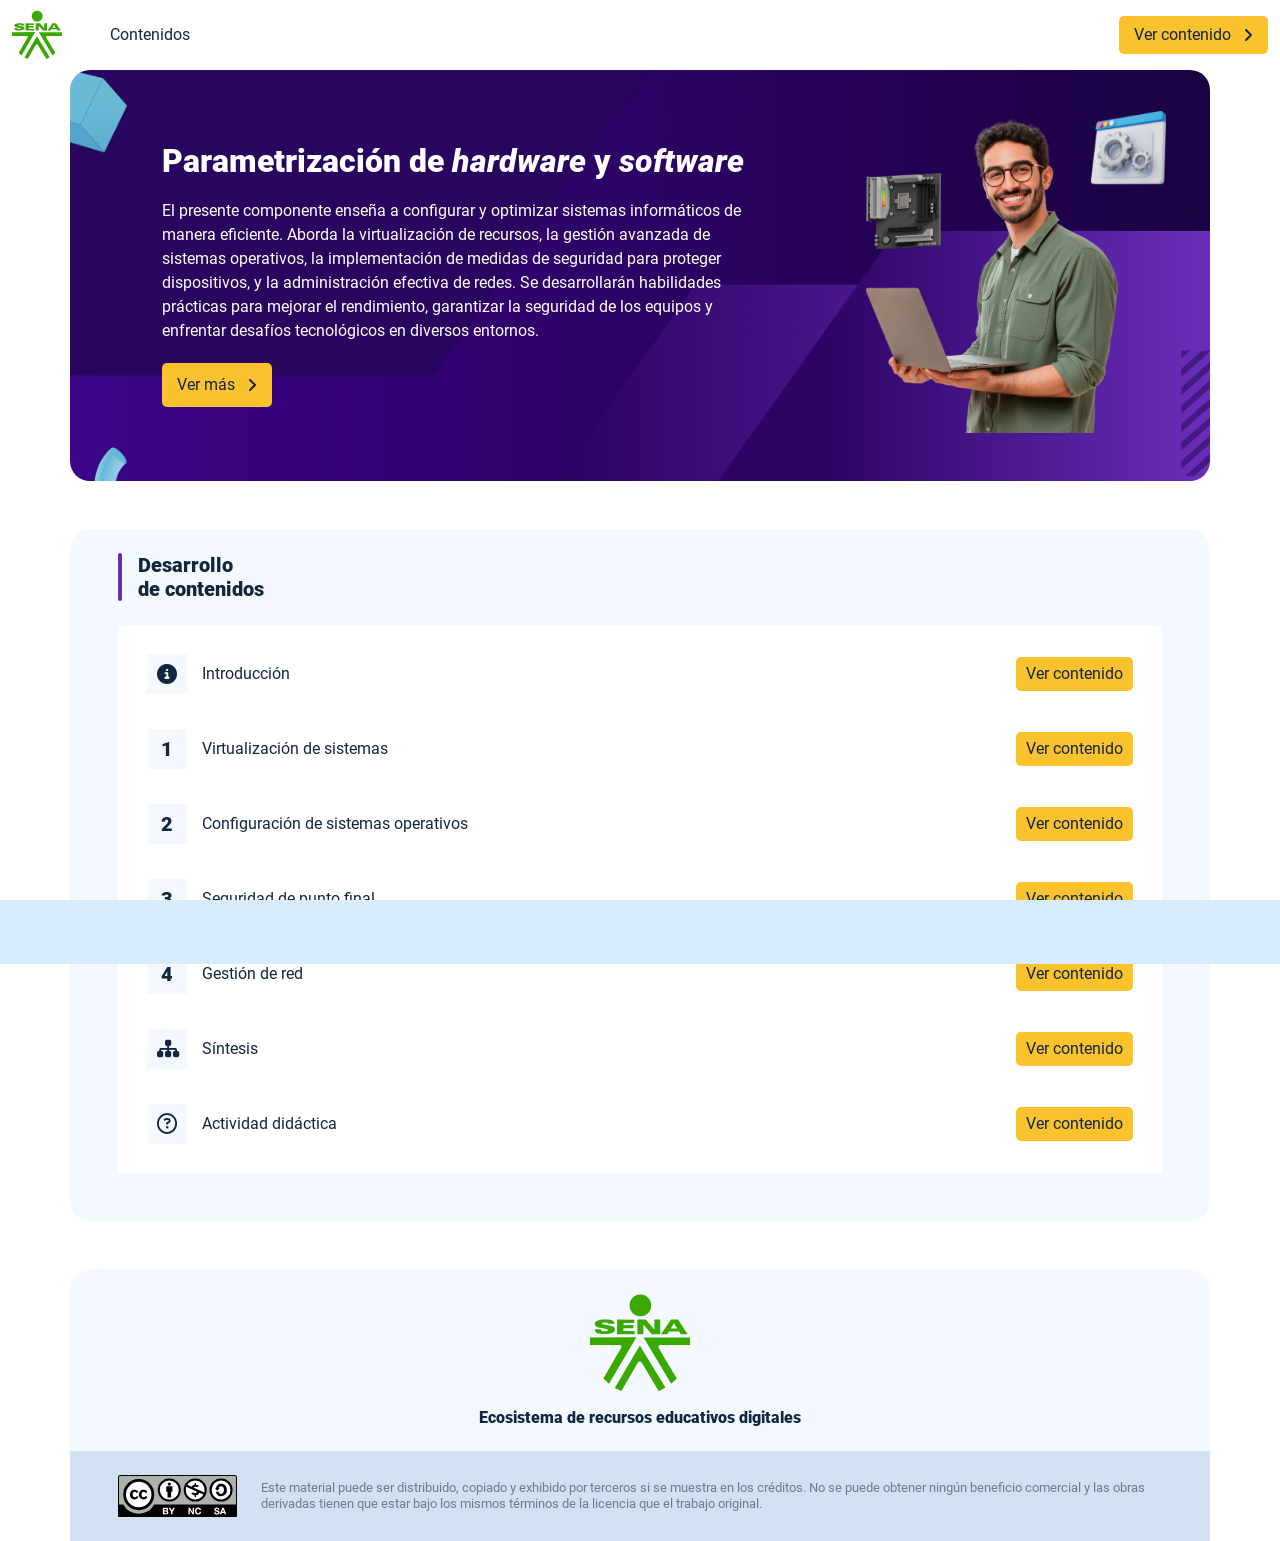
<file: index.html>
<!DOCTYPE html><html lang=""><head><meta charset="utf-8"><meta http-equiv="X-UA-Compatible" content="IE=edge"><meta name="viewport" content="width=device-width,initial-scale=1"><link rel="icon" href="favicon.ico"><title>Parametrización de hardware y software</title><link href="css/chunk-44a337ff.c3b8dbbc.css" rel="prefetch"><link href="css/chunk-77708344.be5d5608.css" rel="prefetch"><link href="css/chunk-7bc2e533.cc1d5b81.css" rel="prefetch"><link href="js/chunk-0e5ce10f.038a0b26.js" rel="prefetch"><link href="js/chunk-13d85614.22b375d9.js" rel="prefetch"><link href="js/chunk-144c7020.c7da3cda.js" rel="prefetch"><link href="js/chunk-1a7d80ca.2bf5709f.js" rel="prefetch"><link href="js/chunk-44a337ff.345dd427.js" rel="prefetch"><link href="js/chunk-4a8bbce8.dd07da2f.js" rel="prefetch"><link href="js/chunk-5be64145.58e1f49d.js" rel="prefetch"><link href="js/chunk-62f7d5f1.c6c3e1d8.js" rel="prefetch"><link href="js/chunk-77708344.ee2f664f.js" rel="prefetch"><link href="js/chunk-7bc2e533.604343e4.js" rel="prefetch"><link href="js/chunk-f1e1e336.f6570374.js" rel="prefetch"><link href="css/app.3dda4959.css" rel="preload" as="style"><link href="css/chunk-vendors.0b5792f3.css" rel="preload" as="style"><link href="js/app.a777db25.js" rel="preload" as="script"><link href="js/chunk-vendors.d85bcea7.js" rel="preload" as="script"><link href="css/chunk-vendors.0b5792f3.css" rel="stylesheet"><link href="css/app.3dda4959.css" rel="stylesheet"></head><body><noscript><strong>We're sorry but Parametrización de hardware y software doesn't work properly without JavaScript enabled. Please enable it to continue.</strong></noscript><div id="app"></div><script src="js/chunk-vendors.d85bcea7.js"></script><script src="js/app.a777db25.js"></script></body></html>
</file>
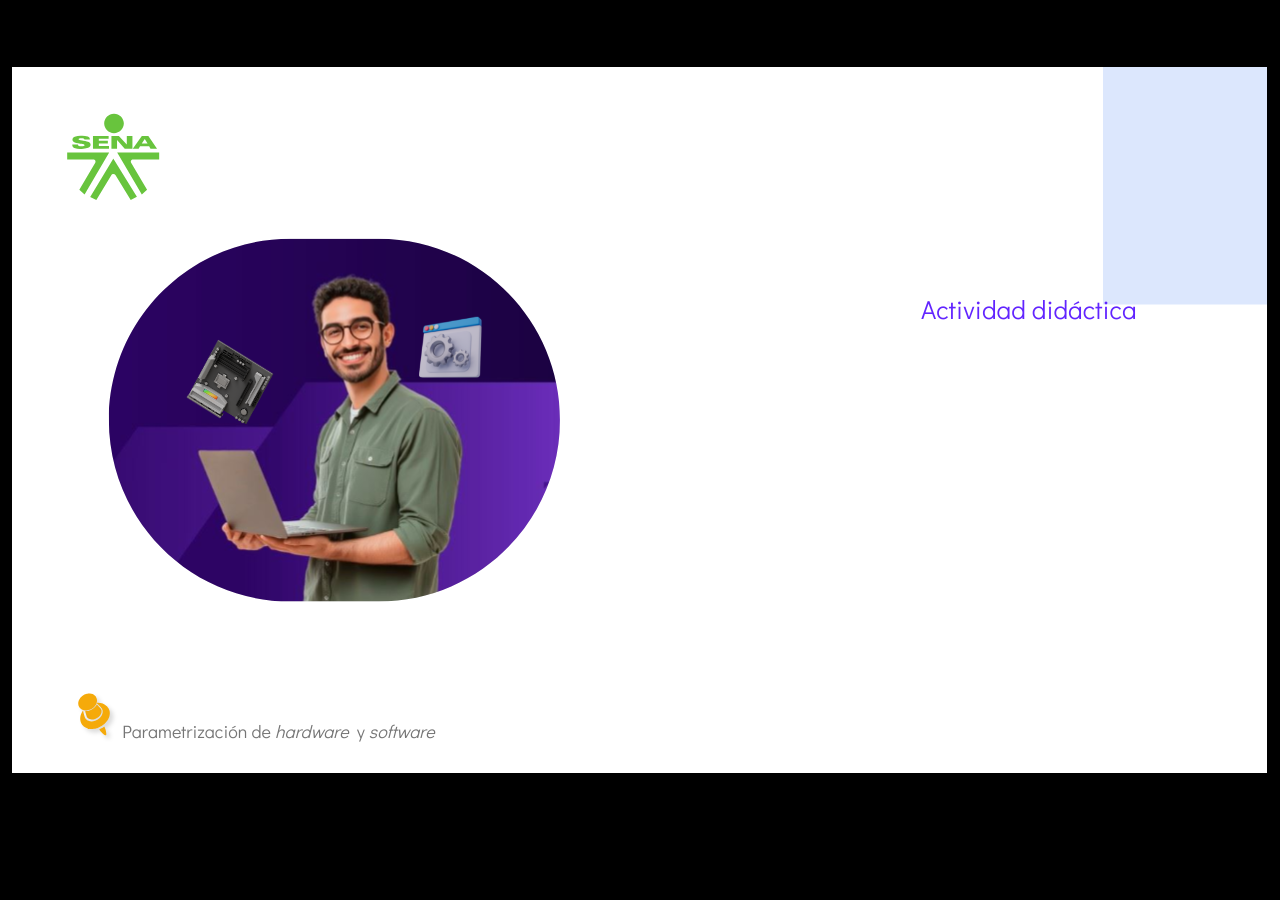
<file: actividades/story.html>
﻿<!doctype html>
<html lang="es">
<head>
  <meta charset="utf-8">
  <!-- Creado con Storyline 360 - http://www.articulate.com  -->
  <!-- version: 3.87.32265.0 -->
  <title>Actividad did&#225;ctica</title>
  <meta http-equiv="x-ua-compatible" content="IE=edge"/>
  <meta name="viewport" content="width=device-width,initial-scale=1,user-scalable=no,shrink-to-fit=no,minimal-ui"/>
  <meta name="apple-mobile-web-app-capable" content="yes"/>
  <style>
    html, body { height: 100%; padding: 0; margin: 0 }
    #app { height: 100%; width: 100%; }
  </style>

  <script>
    window.DS = {};
    window.globals = {
      DATA_PATH_BASE: '',
      HAS_FRAME: true,
      HAS_SLIDE: true,

      lmsPresent: false,
      tinCanPresent: false,
      cmi5Present: false,
      aoSupport: false,
      scale: 'show all',
      captureRc: false,
      browserSize: 'optimal',
      bgColor: '#000000',
      features: 'DropInBase,DropInInteractions,DropInMisc,DropInVectors,DropInVideo,LayerPresentAsDialog,MultipleQuizTracking,UpdatedThemeEditor',
      themeName: 'classic',
      preloaderColor: '#FFFFFF',
      suppressAnalytics: false,
      productChannel: 'stable',
      publishSource: 'storyline',
      aid: 'aid|b3dc0e64-db38-4728-a2a6-11fb80f8c971',
      cid: '04bfd34e-cd07-4569-9f02-371561cab23e',
      playerVersion: '3.87.32265.0',
      publishTimestamp: '2024-12-13T02:10:40.9309738Z',
      maxIosVideoElements: 10,
      connectionSettings: { mode: 'disabled' },
      hasFeature: function(feature) {
        return this.features.split(',').includes(feature);
      },
      
      parseParams: function(qs) {
        if (window.globals.parsedParams != null) {
          return window.globals.parsedParams;
        }
        qs = (qs || window.location.search.substr(1)).split('+').join(' ');
        var params = {},
            tokens,
            re = /[?&]?([^=]+)=([^&]*)/g;

        while (tokens = re.exec(qs)) {
          params[decodeURIComponent(tokens[1]).trim()] =
            decodeURIComponent(tokens[2]).trim();
        }
        window.globals.parsedParams = params;
        return params;
      }

    };
  </script>
  <script>
    var isIe11 = ('ActiveXObject' in window || window.MSBlobBuilder != null)
      && window.msCrypto != null && !window.ActiveXObject;
    if (isIe11) {
      window.globals.unsupportedBrowser = true;
      document.write(atob('[base64]'));
    }
  </script>

  <script>
    if (window.globals.hasFeature('MultiLanguageSupport')) {
      
      
    }
  </script>

  
  <script>window.THREE = { };</script>
  
</head>
<body style="background: #000000" class="cs-HTML theme-classic">
  <!-- 360 -->
  <script>!function(){var e,i=/iPhone/i,o=/iPod/i,n=/iPad/i,t=/\biOS-universal(?:.+)Mac\b/i,r=/\bAndroid(?:.+)Mobile\b/i,a=/Android/i,d=/(?:SD4930UR|\bSilk(?:.+)Mobile\b)/i,p=/Silk/i,l=/Windows Phone/i,u=/\bWindows(?:.+)ARM\b/i,b=/BlackBerry/i,s=/BB10/i,c=/Opera Mini/i,f=/\b(CriOS|Chrome)(?:.+)Mobile/i,h=/Mobile(?:.+)Firefox\b/i,v=function(e){return void 0!==e&&"MacIntel"===e.platform&&"number"==typeof e.maxTouchPoints&&e.maxTouchPoints>1&&"undefined"==typeof MSStream};e=function(e){var m={userAgent:"",platform:"",maxTouchPoints:0};e||"undefined"==typeof navigator?"string"==typeof e?m.userAgent=e:e&&e.userAgent&&(m={userAgent:e.userAgent,platform:e.platform,maxTouchPoints:e.maxTouchPoints||0}):m={userAgent:navigator.userAgent,platform:navigator.platform,maxTouchPoints:navigator.maxTouchPoints||0};var g=m.userAgent,y=g.split("[FBAN");void 0!==y[1]&&(g=y[0]),void 0!==(y=g.split("Twitter"))[1]&&(g=y[0]);var A=function(e){return function(i){return i.test(e)}}(g),w={apple:{phone:A(i)&&!A(l),ipod:A(o),tablet:!A(i)&&(A(n)||v(m))&&!A(l),universal:A(t),device:(A(i)||A(o)||A(n)||A(t)||v(m))&&!A(l)},amazon:{phone:A(d),tablet:!A(d)&&A(p),device:A(d)||A(p)},android:{phone:!A(l)&&A(d)||!A(l)&&A(r),tablet:!A(l)&&!A(d)&&!A(r)&&(A(p)||A(a)),device:!A(l)&&(A(d)||A(p)||A(r)||A(a))||A(/\bokhttp\b/i)},windows:{phone:A(l),tablet:A(u),device:A(l)||A(u)},other:{blackberry:A(b),blackberry10:A(s),opera:A(c),firefox:A(h),chrome:A(f),device:A(b)||A(s)||A(c)||A(h)||A(f)},any:!1,phone:!1,tablet:!1};return w.any=w.apple.device||w.android.device||w.windows.device||w.other.device,w.phone=w.apple.phone||w.android.phone||w.windows.phone,w.tablet=w.apple.tablet||w.android.tablet||w.windows.tablet,w}(),"object"==typeof exports&&"undefined"!=typeof module?module.exports=e:"function"==typeof define&&define.amd?define((function(){return e})):this.isMobile=e}();
    window.isMobile.apple.tablet = window.isMobile.apple.tablet ||
      (navigator.platform === 'MacIntel' && navigator.maxTouchPoints > 1);
    window.isMobile.apple.device = window.isMobile.apple.device || window.isMobile.apple.tablet;
    window.isMobile.tablet = window.isMobile.tablet || window.isMobile.apple.tablet;
    window.isMobile.any = window.isMobile.any || window.isMobile.apple.tablet;
  </script>

  <div id="focus-sink" tabindex="-1"></div>

  <div id="preso"></div>
  <script>
    (function() {

      var classTypes = [ 'desktop', 'mobile', 'phone', 'tablet' ];

      var addDeviceClasses = function(prefix, testObj) {
        var curr, i;
        for (i = 0; i < classTypes.length; i++) {
          curr = classTypes[i];
          if (testObj[curr]) {
            document.body.classList.add(prefix + curr);
          }
        }
      };

      var params = window.globals.parseParams(),
          isDevicePreview = params.devicepreview === '1',
          isPhoneOverride = params.deviceType === 'phone' || (isDevicePreview && params.phone == '1'),
          isTabletOverride = (params.deviceType === 'tablet' || isDevicePreview) && !isPhoneOverride,
          isMobileOverride = isPhoneOverride || isTabletOverride;

      var deviceView = {
        desktop: !window.isMobile.any && !isMobileOverride,
        mobile: window.isMobile.any || isMobileOverride,
        phone: isPhoneOverride || (window.isMobile.phone && !isTabletOverride),
        tablet: isTabletOverride || window.isMobile.tablet
      };

      window.globals.deviceView = deviceView;
      window.isMobile.desktop = !window.isMobile.any;
      window.isMobile.mobile = window.isMobile.any;

      addDeviceClasses('view-', deviceView);

    })();
  </script>
  
  <script src='story_content/triggers.js' type=text/javascript></script>
<script src='story_content/user.js' type=text/javascript></script>
  <div class="slide-loader"></div>

  <script>
    if (window.globals.deviceView.isMobile) { var doc = document, loader = doc.body.querySelector('.slide-loader'); [ 1, 2, 3 ].forEach(function(n) { var d = doc.createElement('div'); d.style.backgroundColor = window.globals.preloaderColor; d.classList.add('mobile-loader-dot'); d.classList.add('dot' + n); loader.appendChild(d); }); }
  </script>

  <div class="mobile-load-title-overlay" style="display: none">
    <div class="mobile-load-title">Actividad did&#225;ctica</div>
  </div>

  <div class="mobile-chrome-warning"></div>

  
<style>
  .warn-connection-dialog {
    display: none;
    background: transparent;
    pointer-events: all;
    position: fixed;
    left: 0;
    top: 0;
    width: 100%;
    height: 100%;
    z-index: 999;
  }

  .warn-connection-content {
    pointer-events: all;
    border-radius: 4px;
    background: white;
    border: 1px solid #E7E7E7;
    color: #333333;
    box-shadow: 0 2px 4px rgba(0, 0, 0, 0.25);
    transition: all 150ms ease-out;
    position: absolute;
    white-space: nowrap;
  }

  .view-phone.is-landscape .warn-connection-content {
    left: 23px;
    bottom: 23px;
  }

  .view-tablet.is-landscape .warn-connection-content {
    left: 50%;
    top: 20px;
    transform: translateX(-50%);
  }

  .view-mobile.is-portrait .warn-connection-content {
    transform: translate(-50%, calc(-100% - 15px));
  }

  .warn-connection-content p {
    display: inline-block;
    margin: 0 8px 0 0;
    line-height: 33px;
    font-size: 11px;
  }

  .warn-connection-content svg {
    position: relative;
    vertical-align: middle;
    margin: 0 2px 2px 8px;
  }

  .view-desktop .warn-connection-content {
    left: 1.5em;
    bottom: 1.5em;
  }

  .view-desktop .warn-connection-content p {
    font-size: 1.1em;
  }

  .is-offline .warn-connection-dialog {
    display: block;
  }

  .is-offline .cs-panel * {
    pointer-events: none !important;
  }

  .is-offline .cs-panel {
    pointer-events: all !important;
  }

  .is-offline #nav-controls * {
    pointer-events: none !important;
  }

  .is-offline #nav-controls {
    pointer-events: all !important;
  }
</style>

<div class="warn-connection-dialog" role="alertdialog" aria-modal="true" tabindex="0" aria-labelledby="warn-connection-message">
  <div class="warn-connection-content">
    <svg width="17" height="15" viewBox="0 0 17 15" xmlns="http://www.w3.org/2000/svg">
      <path fill="#8F0000" stroke="white" d="M16.07,12.98 L15.88,12.23 L9.51,1.21 C8.97,0.26,7.6,0.26,7.06,1.21 L0.69,12.23 C0.15,13.16,0.81,14.36,1.91,14.36 H14.65 C15.47,14.36,16.05,13.7,16.07,12.98 Z"/>
      <path fill="white" stroke="white" d="M8.58,5.5 C8.35,5.28,8.5,5.35,8.21,5.32 C8.09,5.35,7.97,5.49,7.96,5.67 C7.97,5.79,7.98,5.92,7.98,6.04 L7.98,6.04 C7.99,6.17,8,6.31,8.01,6.43 L8.01,6.44 C8.03,6.92,8.06,7.41,8.09,7.9 L8.09,7.9 C8.12,8.39,8.14,8.88,8.17,9.37 C8.17,9.39,8.18,9.42,8.2,9.44 C8.23,9.46,8.25,9.47,8.28,9.47 C8.31,9.47,8.34,9.46,8.35,9.44 C8.37,9.43,8.38,9.4,8.39,9.35 L8.39,9.34 C8.39,9.24,8.4,9.15,8.4,9.05 L8.4,9.05 C8.41,8.96,8.41,8.86,8.42,8.75 C8.43,8.44,8.45,8.12,8.47,7.81 L8.47,7.81 C8.49,7.49,8.51,7.18,8.53,6.87 C8.55,6.46,8.56,6.05,8.59,5.64 L8.6,5.62 C8.6,5.57,8.59,5.53,8.58,5.5 L8.21,5.32 Z"/>
      <circle fill="white" stroke="white" cx="8.3" cy="11.35" r="0.3"/>
    </svg>
    <p id="warn-connection-message">You are offline. Trying to reconnect...</p>
  </div>
</div>

<script>
  (function() {
    window.DS.connection = {
      warningShown: false,
      assets: {},
      loadingAssetGroup: false,
      retryDelay: 500
    };

    var connectionSettings = window.globals.connectionSettings || {};

    var useConnectionMessages = window.AbortController != null &&
      window.location.protocol != 'file:' &&
      connectionSettings.mode === 'normal';

    window.DS.connection.useConnectionMessages = useConnectionMessages;

    var assetCount = 0;
    var checkLoadedId;


    if (useConnectionMessages && connectionSettings != null) {
      var contentEl = document.querySelector('.warn-connection-content');
      var messageEl = contentEl.querySelector('p');

      if (connectionSettings.useDarkTheme) {
        contentEl.style.borderColor = '#BABBBA';
        contentEl.style.backgroundColor = '#282828';
        contentEl.style.color = '#FFFFFF';
      }

      if (connectionSettings.message != null) {
        messageEl.textContent = window.decodeURIComponent(connectionSettings.message);
      }
    }

    function checkAssetsReady() {
      for (var i in DS.connection.assets) {
        if (!DS.connection.assets[i].success) {
          return false;
        }
      }
      return true;
    }

    function stopAssetGroup() {
      if (!useConnectionMessages) { return; }

      assetCount = 0;

      DS.connection.oldAssetGroup = DS.connection.assets;
      DS.connection.assets = {};
      DS.connection.loadingAssetGroup = false;
      clearInterval(checkLoadedId);
    }

    function startAssetGroup() {
      if (!useConnectionMessages) { return; }
      var ticks = 0;
      clearInterval(checkLoadedId);
      checkLoadedId = setInterval(function() {
        var loaded = 0;
        if (assetCount === 0 && loaded === 0) {
          clearInterval(checkLoadedId);
          return;
        }

        for (var i in DS.connection.assets) {
          if (DS.connection.assets[i].success) {
            loaded++;
          }
        }

        if (assetCount === loaded && checkAssetsReady()) {
          for (var i in DS.connection.assets) {
            if (DS.connection.assets[i].action) {
              DS.connection.assets[i].action();
            }
          }
          hideWarning();
          stopAssetGroup();
        }
      }, 100)
    }

    function requiredAsset(url, action, retry, type) {
      if (!useConnectionMessages) { return; }
      if (DS.connection.assets[url]) { return; }

      DS.connection.assets[url] = {
        success: false, action: action, retry: retry, type: type
      };
      assetCount = Object.keys(DS.connection.assets).length;
      if (!DS.connection.loadingAssetGroup) {
        startAssetGroup();
      }
      DS.connection.loadingAssetGroup = true;
    }

    function assetLoaded(url) {
      if (!useConnectionMessages) { return; }
      if (DS.connection.assets[url]) {
        DS.connection.assets[url].success = true;
      }
    }

    function assetFailed(url) {
      if (!useConnectionMessages) { return; }
      if (!DS.connection.assets[url]) {
        if (/\.js$/.test(url) && url.indexOf('transcripts') === -1) {
          setTimeout(function() {
            if (DS.connection.lastSlideLoaded != null) {
              DS.connection.lastSlideLoaded();
            }
          }, DS.connection.retryDelay);
        }
        return;
      }
      if (!DS.connection.warningShown) { showWarning(); }
      if (DS.connection.assets[url].retry) {
        setTimeout(function() {
          if (!DS.connection.assets[url].success) {
            DS.connection.assets[url].retry()
          }
        }, DS.connection.retryDelay);
      }
    }

    function hideWarning() {
      document.body.classList.remove('is-offline');
      DS.connection.warningShown = false;
      enableKeys();
    }
    DS.connection.hideWarning = hideWarning

    function showWarning(btn) {
      document.body.classList.add('is-offline')
      DS.connection.warningShown = true;
      updateWarningPosition();
      disableKeys();
    }

    function updateWarningPosition() {
      if (!DS.connection.warningShown) {
        return;
      }

      var isPortrait = document.body.classList.contains('is-portrait');
      var isMobile = document.body.classList.contains('view-mobile');
      var warningEl = document.querySelector('.warn-connection-content');

      if (isPortrait && isMobile) {
        var slide = document.querySelector('.primary-slide');
        var slideRect = slide != null
          ? slide.getBoundingClientRect()
          : { top: window.innerHeight, left: 0, width: window.innerWidth };

        warningEl.style.top = `${slideRect.top}px`
        warningEl.style.left = `${slideRect.left + slideRect.width / 2}px`
      } else {
        warningEl.style.top = null;
        warningEl.style.left = null;
      }

      window.requestAnimationFrame(updateWarningPosition);
    }

    function onDisableKeyDown(e) {
      e.preventDefault();
      e.stopImmediatePropagation();
    }

    function onDisableKeyUp(e) {
      e.preventDefault();
      e.stopImmediatePropagation();
    }

    var accStyle = document.createElement('style');
    var warnDialogEl = document.querySelector('.warn-connection-dialog');

    function disableKeys() {
      if (DS.views && DS.views.nsStack && DS.views.nsStack.length === 1) {
        DS.views.nsStack[0].tabReachable = false
        DS.views.nsStack[0].updateTabIndex(true, true);
      }

      accStyle.innerHTML = '.acc-shadow-dom { display: none; }';
      document.body.appendChild(accStyle);

      warnDialogEl.parentNode.append(warnDialogEl);
      warnDialogEl.focus();
    }

    function enableKeys() {
      accStyle.remove();
      if (DS.views && DS.views.nsStack && DS.views.nsStack.length === 1 && DS.views.nsStack[0].name === '_frame') {
        DS.views.nsStack[0].tabReachable = true;
        DS.views.nsStack[0].updateTabIndex();
      }
    }

    // these will all be noops if the feature flag isn't set in
    // the data and `window.globals.features`
    DS.connection.requiredAsset = requiredAsset;
    DS.connection.assetLoaded = assetLoaded;
    DS.connection.assetFailed = assetFailed;
    DS.connection.stopAssetGroup = stopAssetGroup;
    DS.connection.startAssetGroup = startAssetGroup;
  })();
</script>


  <script>
    
    if (window.autoSpider && window.vInterfaceObject) {
      document.querySelector('.mobile-load-title-overlay').style.display = 'none';
    }
  </script>

  

  <link rel="stylesheet" href="html5/data/css/output.min.css" data-noprefix/>
</body>
<script src="html5/lib/scripts/bootstrapper.min.js"></script>
</html>
</file>
<file: css/chunk-44a337ff.c3b8dbbc.css>
.actividad{background-color:#f2f2f2}.referencias__item:last-child hr{display:none}.referencias__item a{color:#2196f3;text-decoration:underline;overflow-wrap:break-word}
</file>
<file: css/chunk-77708344.be5d5608.css>
.actividad{background-color:#f2f2f2}.complementario__enlaces{display:flex;justify-content:center;flex-wrap:wrap}.complementario__enlaces a{margin:0 5px}.complementario__btn{font-size:1.5em;line-height:1em}table{width:calc(100% - 1px);min-width:800px}table thead{background-color:#d8ecff}table thead th{border-color:#d8ecff}table td,table th{padding:25px 20px;text-align:center}
</file>
<file: css/chunk-7bc2e533.cc1d5b81.css>
.actividad{background-color:#f2f2f2}.glosario__letra-item{display:flex}.glosario__letra-item__texto{padding-top:5px}.glosario__letra-item__letra__icono{width:32px;height:32px;position:relative;line-height:1em;border-radius:50%;background-color:#d2e1f1}.glosario__letra-item__letra__icono span{position:absolute;left:50%;top:50%;transform:translate(-50%,-50%);font-size:1.1em;font-weight:900}
</file>
<file: css/app.3dda4959.css>
.aside-menu{position:fixed;top:70px;min-height:calc(100vh - 70px);max-height:calc(100vh - 70px);background-color:#f3f9ff;transition:flex .5s ease-in-out,width .5s ease-in-out;overflow-x:hidden;z-index:100001;width:300px}.aside-menu__black-background{position:fixed;inset:0;top:70px;background:rgba(0,0,0,.8);cursor:pointer}.aside-menu a{color:#111e61}.aside-menu__content{width:300px;display:flex;flex-direction:column;justify-content:space-between;min-height:calc(100vh - 70px);max-height:calc(100vh - 70px);border-right:1px solid #d8ecff;position:absolute;background:#fff}@media (max-height:800px){.aside-menu__content{min-height:800px;max-height:800px;overflow-y:auto}}.aside-menu__header{padding:10px;text-align:center;background-color:#d8ecff}.aside-menu__header h4{margin:0}.aside-menu__menu{overflow-y:auto;flex-grow:1;list-style:none;padding-left:0;margin-bottom:0}.aside-menu__menu__item--active .aside-menu__menu__item__lnk,.aside-menu__menu__item--active .aside-menu__sec-menu__item__lnk{background-color:#d8ecff;font-weight:700}.aside-menu__menu__item--sub-menu:hover,.aside-menu__menu__item:hover,.aside-menu__sec-menu__item:hover{background-color:#d8ecff}.aside-menu__menu__item--sub-menu{padding-left:10px}.aside-menu__menu__item--sub-menu--active .aside-menu__menu__item__lnk,.aside-menu__menu__item--sub-menu--active .aside-menu__sec-menu__item__lnk{background-color:#d8ecff;font-weight:700;position:relative}.aside-menu__menu__item--sub-menu--active .aside-menu__menu__item__lnk:before,.aside-menu__menu__item--sub-menu--active .aside-menu__sec-menu__item__lnk:before{content:"";display:block;position:absolute;left:0;bottom:0;top:0;width:4px;border-radius:2px;background-color:#692cb7}.aside-menu__menu__item__lnk,.aside-menu__sec-menu__item__lnk{display:flex;align-items:center;padding:10px 15px;line-height:1.1em}.aside-menu__menu__item__lnk i,.aside-menu__menu__item__lnk span,.aside-menu__sec-menu__item__lnk i,.aside-menu__sec-menu__item__lnk span{margin-right:10px}.aside-menu__menu__item__lnk i:last-child,.aside-menu__menu__item__lnk span:last-child,.aside-menu__sec-menu__item__lnk i:last-child,.aside-menu__sec-menu__item__lnk span:last-child{margin-right:0}.aside-menu__sec-menu{background-color:#d8ecff;padding:10px 0;flex-shrink:0;margin-bottom:0}.aside-menu__sec-menu__item{padding:10px 15px}.aside-menu__sec-menu__item__lnk{padding:0;border-radius:1em}.aside-menu__sec-menu__item__lnk i{display:block;width:2em;height:2em;padding:.5em 0;text-align:center;background-color:#fff;border-radius:50%}.aside-menu__sec-menu__item__lnk:hover{background-color:#fff}@media (max-width:576px){.aside-menu__sec-menu{padding-bottom:110px}}.main-menu-enter-active{animation:main-menu-open-animation .3s}.main-menu-enter-active .aside-menu__black-background{animation:main-menu-background-animation .3s}.main-menu-leave-active{animation:main-menu-open-animation .3s reverse}.main-menu-leave-active .aside-menu__black-background{animation:main-menu-background-animation .3s reverse}@keyframes main-menu-open-animation{0%{width:0}to{width:300px}}@keyframes main-menu-background-animation{0%{opacity:0}to{opacity:1}}*,:after,:before{box-sizing:inherit}html{height:100%;line-height:1.15;box-sizing:border-box;-webkit-font-smoothing:antialiased;-moz-osx-font-smoothing:grayscale;-webkit-text-size-adjust:100%;-ms-text-size-adjust:100%;text-rendering:optimizeLegibility}a,abbr,acronym,address,applet,article,aside,audio,b,big,blockquote,body,canvas,caption,center,cite,code,dd,del,details,dfn,div,dl,dt,em,embed,fieldset,figcaption,figure,footer,form,h1,h2,h3,h4,h5,h6,header,hgroup,html,i,iframe,img,ins,kbd,label,legend,li,mark,menu,nav,object,ol,output,p,pre,q,ruby,s,samp,section,small,span,strike,strong,sub,summary,sup,table,tbody,td,tfoot,th,thead,time,tr,tt,u,ul,var,video{margin:0;padding:0;border:0;outline:0;background:transparent;vertical-align:baseline}article,aside,details,figcaption,figure,footer,header,main,menu,nav,section,summary{display:block}[hidden],template{display:none}hr{box-sizing:content-box;height:0;border-bottom:1px solid #e8e8e8;border-left:0;border-right:0;border-top:0;margin:1.5em 0;overflow:visible}[hidden]{display:none}a{font-family:Roboto,sans-serif;font-size:1em;font-weight:400;text-decoration:none;color:#12263f;background-color:transparent;transition:all .15s ease-in-out;-webkit-text-decoration-skip:objects}a:active,a:hover{outline-width:0}a:active,a:focus,a:hover{color:#000}[type=button],[type=reset],[type=submit],button{-webkit-appearance:none;-moz-appearance:none;appearance:none;cursor:pointer;display:inline-block;vertical-align:middle;border:0;border-radius:5px;color:#12263f;background-color:#fac22d;font-family:Roboto,sans-serif;font-weight:400;font-size:1em;-webkit-font-smoothing:antialiased;line-height:1em;white-space:nowrap;text-decoration:none;text-transform:none;padding:.75em 1.5em;margin:0;-webkit-user-select:none;-moz-user-select:none;user-select:none;overflow:visible;transition:background-color .15s ease-in-out}[type=button]:focus,[type=button]:hover,[type=reset]:focus,[type=reset]:hover,[type=submit]:focus,[type=submit]:hover,button:focus,button:hover{background-color:#fac22d;color:#12263f}[type=button]:disabled,[type=reset]:disabled,[type=submit]:disabled,button:disabled{cursor:not-allowed;opacity:.5}[type=button]:disabled:hover,[type=reset]:disabled:hover,[type=submit]:disabled:hover,button:disabled:hover{background-color:#fac22d}input,select,textarea{margin:0;display:block;font-family:Roboto,sans-serif;font-size:16px}input{overflow:visible}[type=color],[type=date],[type=datetime-local],[type=datetime],[type=email],[type=month],[type=number],[type=password],[type=search],[type=tel],[type=text],[type=time],[type=url],[type=week],input:not([type]),select,select[multiple],textarea{background-color:#fff;border:1px solid #e8e8e8;border-radius:5px;box-shadow:inset 0 1px 3px rgba(0,0,0,.06);box-sizing:inherit;margin-bottom:.75em;padding:.5em;transition:border-color .15s ease-in-out;width:100%}[type=color]:hover,[type=date]:hover,[type=datetime-local]:hover,[type=datetime]:hover,[type=email]:hover,[type=month]:hover,[type=number]:hover,[type=password]:hover,[type=search]:hover,[type=tel]:hover,[type=text]:hover,[type=time]:hover,[type=url]:hover,[type=week]:hover,input:not([type]):hover,select:hover,select[multiple]:hover,textarea:hover{border-color:shade(#e8e8e8,20%)}[type=color]:focus,[type=date]:focus,[type=datetime-local]:focus,[type=datetime]:focus,[type=email]:focus,[type=month]:focus,[type=number]:focus,[type=password]:focus,[type=search]:focus,[type=tel]:focus,[type=text]:focus,[type=time]:focus,[type=url]:focus,[type=week]:focus,input:not([type]):focus,select:focus,select[multiple]:focus,textarea:focus{border-color:#692cb7;box-shadow:inset 0 1px 3px rgba(0,0,0,.06),0 0 5px rgba(52,150,47,.7);outline:none}[type=color]:disabled,[type=date]:disabled,[type=datetime-local]:disabled,[type=datetime]:disabled,[type=email]:disabled,[type=month]:disabled,[type=number]:disabled,[type=password]:disabled,[type=search]:disabled,[type=tel]:disabled,[type=text]:disabled,[type=time]:disabled,[type=url]:disabled,[type=week]:disabled,input:not([type]):disabled,select:disabled,select[multiple]:disabled,textarea:disabled{background-color:shade(#fff,5%);cursor:not-allowed}[type=color]:disabled:hover,[type=date]:disabled:hover,[type=datetime-local]:disabled:hover,[type=datetime]:disabled:hover,[type=email]:disabled:hover,[type=month]:disabled:hover,[type=number]:disabled:hover,[type=password]:disabled:hover,[type=search]:disabled:hover,[type=tel]:disabled:hover,[type=text]:disabled:hover,[type=time]:disabled:hover,[type=url]:disabled:hover,[type=week]:disabled:hover,input:not([type]):disabled:hover,select:disabled:hover,select[multiple]:disabled:hover,textarea:disabled:hover{border:1px solid #e8e8e8}select{text-transform:none;max-width:100%;border-radius:5px}::-webkit-file-upload-button{background-color:#fac22d;border:none;cursor:pointer;color:#12263f;border-radius:5px;padding:.75em 1.5em}::-webkit-file-upload-button:hover{background-color:#fac22d}optgroup{font-weight:700}fieldset{border:1px solid #e8e8e8;background-color:transparent;padding:1.5em;-webkit-margin-start:0;-webkit-margin-end:0;-webkit-padding-before:1.5em;-webkit-padding-start:1.5em;-webkit-padding-end:1.5em;-webkit-padding-after:1.5em}legend{box-sizing:border-box;color:inherit;display:table;max-width:100%;padding:0;white-space:normal;font-weight:600;-webkit-padding-start:0;-webkit-padding-end:0}label,legend{margin-bottom:.375em}label{display:block;font-size:1em;font-family:Roboto,sans-serif;font-weight:900}textarea{overflow:auto;resize:vertical}[type=checkbox],[type=radio]{box-sizing:border-box;padding:0;display:inline;margin-right:.375em}[type=number]::-webkit-inner-spin-button,[type=number]::-webkit-outer-spin-button{height:auto}[type=search]{-webkit-appearance:textfield;outline-offset:-2px}[type=search]::-webkit-search-cancel-button,[type=search]::-webkit-search-decoration{-webkit-appearance:none;-moz-appearance:none}::-moz-placeholder{color:#999}::placeholder{color:#999}::-webkit-file-upload-button{-webkit-appearance:button;-moz-appearance:button;font:inherit}[type=file]{margin-bottom:.75em;width:100%}[type=button],[type=reset],[type=submit],button{-webkit-appearance:button}[type=button]::-moz-focus-inner,[type=reset]::-moz-focus-inner,[type=submit]::-moz-focus-inner,button::-moz-focus-inner{border-style:none;padding:0}[type=button]:-moz-focusring,[type=reset]:-moz-focusring,[type=submit]:-moz-focusring,button:-moz-focusring{outline:1px dotted ButtonText}progress{vertical-align:baseline}ol,ul{list-style:none;margin-bottom:1em}dt{font-weight:700}figure,img,picture,svg{margin:0;width:100%;max-width:100%}figcaption{display:block;background-color:#e8e8e8;padding:.75em 1.5em;font-size:.8em;font-weight:700}img,svg{display:block;border-style:none}svg:not(:root){overflow:hidden}audio,canvas,progress,video{display:inline-block}audio:not([controls]){display:none;height:0}template{display:none}table{border-collapse:collapse;border-spacing:0;table-layout:fixed;width:100%}td,th,tr{vertical-align:middle}td,th{border:1px solid #e8e8e8;padding:.75em}th{font-size:.875em;line-height:1.2}td{line-height:1.5}body{font-size:16px;font-weight:400;line-height:1.5}body,h1,h2,h3,h4,h5,h6{color:#12263f;font-family:Roboto,sans-serif}h1,h2,h3,h4,h5,h6{font-weight:900;line-height:1.2;margin:0 0 .75em}h1{font-size:2em}h2{font-size:1.5em}h3{font-size:1.25em}h4{font-size:1.125em}h5{font-size:1em}h6{font-size:.875em}p{font-family:Roboto,sans-serif;font-size:1em;font-weight:400;line-height:1.5;color:#12263f;margin-bottom:1em}b,strong{font-weight:700}dfn,em,i{font-style:italic}br{line-height:2em}u{text-decoration:underline}code,kbd,pre,samp{color:#727997;font-family:Lucida Console,Courier New,monospace;font-size:1em}sub,sup{font-size:75%;line-height:0;position:relative;vertical-align:baseline}sub{bottom:-.25em}sup{top:-.5em}small{font-size:80%}mark{background-color:#ffeb3b;color:#000}abbr[title]{border-bottom:none;text-decoration:underline;-webkit-text-decoration:underline dotted;text-decoration:underline dotted}blockquote,q{quotes:none}::selection{background:#2196f3!important;color:#fff!important;text-shadow:none}::-moz-selection{background:#2196f3!important;color:#fff!important;text-shadow:none}img::selection{background:transparent}img::-moz-selection{background:transparent}body{-webkit-tap-highlight-color:#2196F3!important}details,menu{display:block}summary{display:list-item}@media print{*,:after,:before,:first-letter,:first-line{background:transparent!important;color:#000!important;box-shadow:none!important;text-shadow:none!important}a,a:visited{text-decoration:underline}a[href]:after{content:" (" attr(href) ")"}a abbr[title]:after{content:" (" attr(title) ")"}a[href^="#"]:after,a[href^="javascript:"]:after{content:""}blockquote,pre{border:1px solid #999;page-break-inside:avoid}thead{display:table-header-group}img,tr{page-break-inside:avoid}img{max-width:100%!important}h2,h3,p{orphans:3;widows:3}h2,h3{page-break-after:avoid}}[data-aos][data-aos][data-aos-duration="50"],body[data-aos-duration="50"] [data-aos]{transition-duration:50ms}[data-aos][data-aos][data-aos-delay="50"],body[data-aos-delay="50"] [data-aos]{transition-delay:0s}[data-aos][data-aos][data-aos-delay="50"].aos-animate,body[data-aos-delay="50"] [data-aos].aos-animate{transition-delay:50ms}[data-aos][data-aos][data-aos-duration="100"],body[data-aos-duration="100"] [data-aos]{transition-duration:.1s}[data-aos][data-aos][data-aos-delay="100"],body[data-aos-delay="100"] [data-aos]{transition-delay:0s}[data-aos][data-aos][data-aos-delay="100"].aos-animate,body[data-aos-delay="100"] [data-aos].aos-animate{transition-delay:.1s}[data-aos][data-aos][data-aos-duration="150"],body[data-aos-duration="150"] [data-aos]{transition-duration:.15s}[data-aos][data-aos][data-aos-delay="150"],body[data-aos-delay="150"] [data-aos]{transition-delay:0s}[data-aos][data-aos][data-aos-delay="150"].aos-animate,body[data-aos-delay="150"] [data-aos].aos-animate{transition-delay:.15s}[data-aos][data-aos][data-aos-duration="200"],body[data-aos-duration="200"] [data-aos]{transition-duration:.2s}[data-aos][data-aos][data-aos-delay="200"],body[data-aos-delay="200"] [data-aos]{transition-delay:0s}[data-aos][data-aos][data-aos-delay="200"].aos-animate,body[data-aos-delay="200"] [data-aos].aos-animate{transition-delay:.2s}[data-aos][data-aos][data-aos-duration="250"],body[data-aos-duration="250"] [data-aos]{transition-duration:.25s}[data-aos][data-aos][data-aos-delay="250"],body[data-aos-delay="250"] [data-aos]{transition-delay:0s}[data-aos][data-aos][data-aos-delay="250"].aos-animate,body[data-aos-delay="250"] [data-aos].aos-animate{transition-delay:.25s}[data-aos][data-aos][data-aos-duration="300"],body[data-aos-duration="300"] [data-aos]{transition-duration:.3s}[data-aos][data-aos][data-aos-delay="300"],body[data-aos-delay="300"] [data-aos]{transition-delay:0s}[data-aos][data-aos][data-aos-delay="300"].aos-animate,body[data-aos-delay="300"] [data-aos].aos-animate{transition-delay:.3s}[data-aos][data-aos][data-aos-duration="350"],body[data-aos-duration="350"] [data-aos]{transition-duration:.35s}[data-aos][data-aos][data-aos-delay="350"],body[data-aos-delay="350"] [data-aos]{transition-delay:0s}[data-aos][data-aos][data-aos-delay="350"].aos-animate,body[data-aos-delay="350"] [data-aos].aos-animate{transition-delay:.35s}[data-aos][data-aos][data-aos-duration="400"],body[data-aos-duration="400"] [data-aos]{transition-duration:.4s}[data-aos][data-aos][data-aos-delay="400"],body[data-aos-delay="400"] [data-aos]{transition-delay:0s}[data-aos][data-aos][data-aos-delay="400"].aos-animate,body[data-aos-delay="400"] [data-aos].aos-animate{transition-delay:.4s}[data-aos][data-aos][data-aos-duration="450"],body[data-aos-duration="450"] [data-aos]{transition-duration:.45s}[data-aos][data-aos][data-aos-delay="450"],body[data-aos-delay="450"] [data-aos]{transition-delay:0s}[data-aos][data-aos][data-aos-delay="450"].aos-animate,body[data-aos-delay="450"] [data-aos].aos-animate{transition-delay:.45s}[data-aos][data-aos][data-aos-duration="500"],body[data-aos-duration="500"] [data-aos]{transition-duration:.5s}[data-aos][data-aos][data-aos-delay="500"],body[data-aos-delay="500"] [data-aos]{transition-delay:0s}[data-aos][data-aos][data-aos-delay="500"].aos-animate,body[data-aos-delay="500"] [data-aos].aos-animate{transition-delay:.5s}[data-aos][data-aos][data-aos-duration="550"],body[data-aos-duration="550"] [data-aos]{transition-duration:.55s}[data-aos][data-aos][data-aos-delay="550"],body[data-aos-delay="550"] [data-aos]{transition-delay:0s}[data-aos][data-aos][data-aos-delay="550"].aos-animate,body[data-aos-delay="550"] [data-aos].aos-animate{transition-delay:.55s}[data-aos][data-aos][data-aos-duration="600"],body[data-aos-duration="600"] [data-aos]{transition-duration:.6s}[data-aos][data-aos][data-aos-delay="600"],body[data-aos-delay="600"] [data-aos]{transition-delay:0s}[data-aos][data-aos][data-aos-delay="600"].aos-animate,body[data-aos-delay="600"] [data-aos].aos-animate{transition-delay:.6s}[data-aos][data-aos][data-aos-duration="650"],body[data-aos-duration="650"] [data-aos]{transition-duration:.65s}[data-aos][data-aos][data-aos-delay="650"],body[data-aos-delay="650"] [data-aos]{transition-delay:0s}[data-aos][data-aos][data-aos-delay="650"].aos-animate,body[data-aos-delay="650"] [data-aos].aos-animate{transition-delay:.65s}[data-aos][data-aos][data-aos-duration="700"],body[data-aos-duration="700"] [data-aos]{transition-duration:.7s}[data-aos][data-aos][data-aos-delay="700"],body[data-aos-delay="700"] [data-aos]{transition-delay:0s}[data-aos][data-aos][data-aos-delay="700"].aos-animate,body[data-aos-delay="700"] [data-aos].aos-animate{transition-delay:.7s}[data-aos][data-aos][data-aos-duration="750"],body[data-aos-duration="750"] [data-aos]{transition-duration:.75s}[data-aos][data-aos][data-aos-delay="750"],body[data-aos-delay="750"] [data-aos]{transition-delay:0s}[data-aos][data-aos][data-aos-delay="750"].aos-animate,body[data-aos-delay="750"] [data-aos].aos-animate{transition-delay:.75s}[data-aos][data-aos][data-aos-duration="800"],body[data-aos-duration="800"] [data-aos]{transition-duration:.8s}[data-aos][data-aos][data-aos-delay="800"],body[data-aos-delay="800"] [data-aos]{transition-delay:0s}[data-aos][data-aos][data-aos-delay="800"].aos-animate,body[data-aos-delay="800"] [data-aos].aos-animate{transition-delay:.8s}[data-aos][data-aos][data-aos-duration="850"],body[data-aos-duration="850"] [data-aos]{transition-duration:.85s}[data-aos][data-aos][data-aos-delay="850"],body[data-aos-delay="850"] [data-aos]{transition-delay:0s}[data-aos][data-aos][data-aos-delay="850"].aos-animate,body[data-aos-delay="850"] [data-aos].aos-animate{transition-delay:.85s}[data-aos][data-aos][data-aos-duration="900"],body[data-aos-duration="900"] [data-aos]{transition-duration:.9s}[data-aos][data-aos][data-aos-delay="900"],body[data-aos-delay="900"] [data-aos]{transition-delay:0s}[data-aos][data-aos][data-aos-delay="900"].aos-animate,body[data-aos-delay="900"] [data-aos].aos-animate{transition-delay:.9s}[data-aos][data-aos][data-aos-duration="950"],body[data-aos-duration="950"] [data-aos]{transition-duration:.95s}[data-aos][data-aos][data-aos-delay="950"],body[data-aos-delay="950"] [data-aos]{transition-delay:0s}[data-aos][data-aos][data-aos-delay="950"].aos-animate,body[data-aos-delay="950"] [data-aos].aos-animate{transition-delay:.95s}[data-aos][data-aos][data-aos-duration="1000"],body[data-aos-duration="1000"] [data-aos]{transition-duration:1s}[data-aos][data-aos][data-aos-delay="1000"],body[data-aos-delay="1000"] [data-aos]{transition-delay:0s}[data-aos][data-aos][data-aos-delay="1000"].aos-animate,body[data-aos-delay="1000"] [data-aos].aos-animate{transition-delay:1s}[data-aos][data-aos][data-aos-duration="1050"],body[data-aos-duration="1050"] [data-aos]{transition-duration:1.05s}[data-aos][data-aos][data-aos-delay="1050"],body[data-aos-delay="1050"] [data-aos]{transition-delay:0s}[data-aos][data-aos][data-aos-delay="1050"].aos-animate,body[data-aos-delay="1050"] [data-aos].aos-animate{transition-delay:1.05s}[data-aos][data-aos][data-aos-duration="1100"],body[data-aos-duration="1100"] [data-aos]{transition-duration:1.1s}[data-aos][data-aos][data-aos-delay="1100"],body[data-aos-delay="1100"] [data-aos]{transition-delay:0s}[data-aos][data-aos][data-aos-delay="1100"].aos-animate,body[data-aos-delay="1100"] [data-aos].aos-animate{transition-delay:1.1s}[data-aos][data-aos][data-aos-duration="1150"],body[data-aos-duration="1150"] [data-aos]{transition-duration:1.15s}[data-aos][data-aos][data-aos-delay="1150"],body[data-aos-delay="1150"] [data-aos]{transition-delay:0s}[data-aos][data-aos][data-aos-delay="1150"].aos-animate,body[data-aos-delay="1150"] [data-aos].aos-animate{transition-delay:1.15s}[data-aos][data-aos][data-aos-duration="1200"],body[data-aos-duration="1200"] [data-aos]{transition-duration:1.2s}[data-aos][data-aos][data-aos-delay="1200"],body[data-aos-delay="1200"] [data-aos]{transition-delay:0s}[data-aos][data-aos][data-aos-delay="1200"].aos-animate,body[data-aos-delay="1200"] [data-aos].aos-animate{transition-delay:1.2s}[data-aos][data-aos][data-aos-duration="1250"],body[data-aos-duration="1250"] [data-aos]{transition-duration:1.25s}[data-aos][data-aos][data-aos-delay="1250"],body[data-aos-delay="1250"] [data-aos]{transition-delay:0s}[data-aos][data-aos][data-aos-delay="1250"].aos-animate,body[data-aos-delay="1250"] [data-aos].aos-animate{transition-delay:1.25s}[data-aos][data-aos][data-aos-duration="1300"],body[data-aos-duration="1300"] [data-aos]{transition-duration:1.3s}[data-aos][data-aos][data-aos-delay="1300"],body[data-aos-delay="1300"] [data-aos]{transition-delay:0s}[data-aos][data-aos][data-aos-delay="1300"].aos-animate,body[data-aos-delay="1300"] [data-aos].aos-animate{transition-delay:1.3s}[data-aos][data-aos][data-aos-duration="1350"],body[data-aos-duration="1350"] [data-aos]{transition-duration:1.35s}[data-aos][data-aos][data-aos-delay="1350"],body[data-aos-delay="1350"] [data-aos]{transition-delay:0s}[data-aos][data-aos][data-aos-delay="1350"].aos-animate,body[data-aos-delay="1350"] [data-aos].aos-animate{transition-delay:1.35s}[data-aos][data-aos][data-aos-duration="1400"],body[data-aos-duration="1400"] [data-aos]{transition-duration:1.4s}[data-aos][data-aos][data-aos-delay="1400"],body[data-aos-delay="1400"] [data-aos]{transition-delay:0s}[data-aos][data-aos][data-aos-delay="1400"].aos-animate,body[data-aos-delay="1400"] [data-aos].aos-animate{transition-delay:1.4s}[data-aos][data-aos][data-aos-duration="1450"],body[data-aos-duration="1450"] [data-aos]{transition-duration:1.45s}[data-aos][data-aos][data-aos-delay="1450"],body[data-aos-delay="1450"] [data-aos]{transition-delay:0s}[data-aos][data-aos][data-aos-delay="1450"].aos-animate,body[data-aos-delay="1450"] [data-aos].aos-animate{transition-delay:1.45s}[data-aos][data-aos][data-aos-duration="1500"],body[data-aos-duration="1500"] [data-aos]{transition-duration:1.5s}[data-aos][data-aos][data-aos-delay="1500"],body[data-aos-delay="1500"] [data-aos]{transition-delay:0s}[data-aos][data-aos][data-aos-delay="1500"].aos-animate,body[data-aos-delay="1500"] [data-aos].aos-animate{transition-delay:1.5s}[data-aos][data-aos][data-aos-duration="1550"],body[data-aos-duration="1550"] [data-aos]{transition-duration:1.55s}[data-aos][data-aos][data-aos-delay="1550"],body[data-aos-delay="1550"] [data-aos]{transition-delay:0s}[data-aos][data-aos][data-aos-delay="1550"].aos-animate,body[data-aos-delay="1550"] [data-aos].aos-animate{transition-delay:1.55s}[data-aos][data-aos][data-aos-duration="1600"],body[data-aos-duration="1600"] [data-aos]{transition-duration:1.6s}[data-aos][data-aos][data-aos-delay="1600"],body[data-aos-delay="1600"] [data-aos]{transition-delay:0s}[data-aos][data-aos][data-aos-delay="1600"].aos-animate,body[data-aos-delay="1600"] [data-aos].aos-animate{transition-delay:1.6s}[data-aos][data-aos][data-aos-duration="1650"],body[data-aos-duration="1650"] [data-aos]{transition-duration:1.65s}[data-aos][data-aos][data-aos-delay="1650"],body[data-aos-delay="1650"] [data-aos]{transition-delay:0s}[data-aos][data-aos][data-aos-delay="1650"].aos-animate,body[data-aos-delay="1650"] [data-aos].aos-animate{transition-delay:1.65s}[data-aos][data-aos][data-aos-duration="1700"],body[data-aos-duration="1700"] [data-aos]{transition-duration:1.7s}[data-aos][data-aos][data-aos-delay="1700"],body[data-aos-delay="1700"] [data-aos]{transition-delay:0s}[data-aos][data-aos][data-aos-delay="1700"].aos-animate,body[data-aos-delay="1700"] [data-aos].aos-animate{transition-delay:1.7s}[data-aos][data-aos][data-aos-duration="1750"],body[data-aos-duration="1750"] [data-aos]{transition-duration:1.75s}[data-aos][data-aos][data-aos-delay="1750"],body[data-aos-delay="1750"] [data-aos]{transition-delay:0s}[data-aos][data-aos][data-aos-delay="1750"].aos-animate,body[data-aos-delay="1750"] [data-aos].aos-animate{transition-delay:1.75s}[data-aos][data-aos][data-aos-duration="1800"],body[data-aos-duration="1800"] [data-aos]{transition-duration:1.8s}[data-aos][data-aos][data-aos-delay="1800"],body[data-aos-delay="1800"] [data-aos]{transition-delay:0s}[data-aos][data-aos][data-aos-delay="1800"].aos-animate,body[data-aos-delay="1800"] [data-aos].aos-animate{transition-delay:1.8s}[data-aos][data-aos][data-aos-duration="1850"],body[data-aos-duration="1850"] [data-aos]{transition-duration:1.85s}[data-aos][data-aos][data-aos-delay="1850"],body[data-aos-delay="1850"] [data-aos]{transition-delay:0s}[data-aos][data-aos][data-aos-delay="1850"].aos-animate,body[data-aos-delay="1850"] [data-aos].aos-animate{transition-delay:1.85s}[data-aos][data-aos][data-aos-duration="1900"],body[data-aos-duration="1900"] [data-aos]{transition-duration:1.9s}[data-aos][data-aos][data-aos-delay="1900"],body[data-aos-delay="1900"] [data-aos]{transition-delay:0s}[data-aos][data-aos][data-aos-delay="1900"].aos-animate,body[data-aos-delay="1900"] [data-aos].aos-animate{transition-delay:1.9s}[data-aos][data-aos][data-aos-duration="1950"],body[data-aos-duration="1950"] [data-aos]{transition-duration:1.95s}[data-aos][data-aos][data-aos-delay="1950"],body[data-aos-delay="1950"] [data-aos]{transition-delay:0s}[data-aos][data-aos][data-aos-delay="1950"].aos-animate,body[data-aos-delay="1950"] [data-aos].aos-animate{transition-delay:1.95s}[data-aos][data-aos][data-aos-duration="2000"],body[data-aos-duration="2000"] [data-aos]{transition-duration:2s}[data-aos][data-aos][data-aos-delay="2000"],body[data-aos-delay="2000"] [data-aos]{transition-delay:0s}[data-aos][data-aos][data-aos-delay="2000"].aos-animate,body[data-aos-delay="2000"] [data-aos].aos-animate{transition-delay:2s}[data-aos][data-aos][data-aos-duration="2050"],body[data-aos-duration="2050"] [data-aos]{transition-duration:2.05s}[data-aos][data-aos][data-aos-delay="2050"],body[data-aos-delay="2050"] [data-aos]{transition-delay:0s}[data-aos][data-aos][data-aos-delay="2050"].aos-animate,body[data-aos-delay="2050"] [data-aos].aos-animate{transition-delay:2.05s}[data-aos][data-aos][data-aos-duration="2100"],body[data-aos-duration="2100"] [data-aos]{transition-duration:2.1s}[data-aos][data-aos][data-aos-delay="2100"],body[data-aos-delay="2100"] [data-aos]{transition-delay:0s}[data-aos][data-aos][data-aos-delay="2100"].aos-animate,body[data-aos-delay="2100"] [data-aos].aos-animate{transition-delay:2.1s}[data-aos][data-aos][data-aos-duration="2150"],body[data-aos-duration="2150"] [data-aos]{transition-duration:2.15s}[data-aos][data-aos][data-aos-delay="2150"],body[data-aos-delay="2150"] [data-aos]{transition-delay:0s}[data-aos][data-aos][data-aos-delay="2150"].aos-animate,body[data-aos-delay="2150"] [data-aos].aos-animate{transition-delay:2.15s}[data-aos][data-aos][data-aos-duration="2200"],body[data-aos-duration="2200"] [data-aos]{transition-duration:2.2s}[data-aos][data-aos][data-aos-delay="2200"],body[data-aos-delay="2200"] [data-aos]{transition-delay:0s}[data-aos][data-aos][data-aos-delay="2200"].aos-animate,body[data-aos-delay="2200"] [data-aos].aos-animate{transition-delay:2.2s}[data-aos][data-aos][data-aos-duration="2250"],body[data-aos-duration="2250"] [data-aos]{transition-duration:2.25s}[data-aos][data-aos][data-aos-delay="2250"],body[data-aos-delay="2250"] [data-aos]{transition-delay:0s}[data-aos][data-aos][data-aos-delay="2250"].aos-animate,body[data-aos-delay="2250"] [data-aos].aos-animate{transition-delay:2.25s}[data-aos][data-aos][data-aos-duration="2300"],body[data-aos-duration="2300"] [data-aos]{transition-duration:2.3s}[data-aos][data-aos][data-aos-delay="2300"],body[data-aos-delay="2300"] [data-aos]{transition-delay:0s}[data-aos][data-aos][data-aos-delay="2300"].aos-animate,body[data-aos-delay="2300"] [data-aos].aos-animate{transition-delay:2.3s}[data-aos][data-aos][data-aos-duration="2350"],body[data-aos-duration="2350"] [data-aos]{transition-duration:2.35s}[data-aos][data-aos][data-aos-delay="2350"],body[data-aos-delay="2350"] [data-aos]{transition-delay:0s}[data-aos][data-aos][data-aos-delay="2350"].aos-animate,body[data-aos-delay="2350"] [data-aos].aos-animate{transition-delay:2.35s}[data-aos][data-aos][data-aos-duration="2400"],body[data-aos-duration="2400"] [data-aos]{transition-duration:2.4s}[data-aos][data-aos][data-aos-delay="2400"],body[data-aos-delay="2400"] [data-aos]{transition-delay:0s}[data-aos][data-aos][data-aos-delay="2400"].aos-animate,body[data-aos-delay="2400"] [data-aos].aos-animate{transition-delay:2.4s}[data-aos][data-aos][data-aos-duration="2450"],body[data-aos-duration="2450"] [data-aos]{transition-duration:2.45s}[data-aos][data-aos][data-aos-delay="2450"],body[data-aos-delay="2450"] [data-aos]{transition-delay:0s}[data-aos][data-aos][data-aos-delay="2450"].aos-animate,body[data-aos-delay="2450"] [data-aos].aos-animate{transition-delay:2.45s}[data-aos][data-aos][data-aos-duration="2500"],body[data-aos-duration="2500"] [data-aos]{transition-duration:2.5s}[data-aos][data-aos][data-aos-delay="2500"],body[data-aos-delay="2500"] [data-aos]{transition-delay:0s}[data-aos][data-aos][data-aos-delay="2500"].aos-animate,body[data-aos-delay="2500"] [data-aos].aos-animate{transition-delay:2.5s}[data-aos][data-aos][data-aos-duration="2550"],body[data-aos-duration="2550"] [data-aos]{transition-duration:2.55s}[data-aos][data-aos][data-aos-delay="2550"],body[data-aos-delay="2550"] [data-aos]{transition-delay:0s}[data-aos][data-aos][data-aos-delay="2550"].aos-animate,body[data-aos-delay="2550"] [data-aos].aos-animate{transition-delay:2.55s}[data-aos][data-aos][data-aos-duration="2600"],body[data-aos-duration="2600"] [data-aos]{transition-duration:2.6s}[data-aos][data-aos][data-aos-delay="2600"],body[data-aos-delay="2600"] [data-aos]{transition-delay:0s}[data-aos][data-aos][data-aos-delay="2600"].aos-animate,body[data-aos-delay="2600"] [data-aos].aos-animate{transition-delay:2.6s}[data-aos][data-aos][data-aos-duration="2650"],body[data-aos-duration="2650"] [data-aos]{transition-duration:2.65s}[data-aos][data-aos][data-aos-delay="2650"],body[data-aos-delay="2650"] [data-aos]{transition-delay:0s}[data-aos][data-aos][data-aos-delay="2650"].aos-animate,body[data-aos-delay="2650"] [data-aos].aos-animate{transition-delay:2.65s}[data-aos][data-aos][data-aos-duration="2700"],body[data-aos-duration="2700"] [data-aos]{transition-duration:2.7s}[data-aos][data-aos][data-aos-delay="2700"],body[data-aos-delay="2700"] [data-aos]{transition-delay:0s}[data-aos][data-aos][data-aos-delay="2700"].aos-animate,body[data-aos-delay="2700"] [data-aos].aos-animate{transition-delay:2.7s}[data-aos][data-aos][data-aos-duration="2750"],body[data-aos-duration="2750"] [data-aos]{transition-duration:2.75s}[data-aos][data-aos][data-aos-delay="2750"],body[data-aos-delay="2750"] [data-aos]{transition-delay:0s}[data-aos][data-aos][data-aos-delay="2750"].aos-animate,body[data-aos-delay="2750"] [data-aos].aos-animate{transition-delay:2.75s}[data-aos][data-aos][data-aos-duration="2800"],body[data-aos-duration="2800"] [data-aos]{transition-duration:2.8s}[data-aos][data-aos][data-aos-delay="2800"],body[data-aos-delay="2800"] [data-aos]{transition-delay:0s}[data-aos][data-aos][data-aos-delay="2800"].aos-animate,body[data-aos-delay="2800"] [data-aos].aos-animate{transition-delay:2.8s}[data-aos][data-aos][data-aos-duration="2850"],body[data-aos-duration="2850"] [data-aos]{transition-duration:2.85s}[data-aos][data-aos][data-aos-delay="2850"],body[data-aos-delay="2850"] [data-aos]{transition-delay:0s}[data-aos][data-aos][data-aos-delay="2850"].aos-animate,body[data-aos-delay="2850"] [data-aos].aos-animate{transition-delay:2.85s}[data-aos][data-aos][data-aos-duration="2900"],body[data-aos-duration="2900"] [data-aos]{transition-duration:2.9s}[data-aos][data-aos][data-aos-delay="2900"],body[data-aos-delay="2900"] [data-aos]{transition-delay:0s}[data-aos][data-aos][data-aos-delay="2900"].aos-animate,body[data-aos-delay="2900"] [data-aos].aos-animate{transition-delay:2.9s}[data-aos][data-aos][data-aos-duration="2950"],body[data-aos-duration="2950"] [data-aos]{transition-duration:2.95s}[data-aos][data-aos][data-aos-delay="2950"],body[data-aos-delay="2950"] [data-aos]{transition-delay:0s}[data-aos][data-aos][data-aos-delay="2950"].aos-animate,body[data-aos-delay="2950"] [data-aos].aos-animate{transition-delay:2.95s}[data-aos][data-aos][data-aos-duration="3000"],body[data-aos-duration="3000"] [data-aos]{transition-duration:3s}[data-aos][data-aos][data-aos-delay="3000"],body[data-aos-delay="3000"] [data-aos]{transition-delay:0s}[data-aos][data-aos][data-aos-delay="3000"].aos-animate,body[data-aos-delay="3000"] [data-aos].aos-animate{transition-delay:3s}[data-aos]{pointer-events:none}[data-aos].aos-animate{pointer-events:auto}[data-aos][data-aos][data-aos-easing=linear],body[data-aos-easing=linear] [data-aos]{transition-timing-function:cubic-bezier(.25,.25,.75,.75)}[data-aos][data-aos][data-aos-easing=ease],body[data-aos-easing=ease] [data-aos]{transition-timing-function:ease}[data-aos][data-aos][data-aos-easing=ease-in],body[data-aos-easing=ease-in] [data-aos]{transition-timing-function:ease-in}[data-aos][data-aos][data-aos-easing=ease-out],body[data-aos-easing=ease-out] [data-aos]{transition-timing-function:ease-out}[data-aos][data-aos][data-aos-easing=ease-in-out],body[data-aos-easing=ease-in-out] [data-aos]{transition-timing-function:ease-in-out}[data-aos][data-aos][data-aos-easing=ease-in-back],body[data-aos-easing=ease-in-back] [data-aos]{transition-timing-function:cubic-bezier(.6,-.28,.735,.045)}[data-aos][data-aos][data-aos-easing=ease-out-back],body[data-aos-easing=ease-out-back] [data-aos]{transition-timing-function:cubic-bezier(.175,.885,.32,1.275)}[data-aos][data-aos][data-aos-easing=ease-in-out-back],body[data-aos-easing=ease-in-out-back] [data-aos]{transition-timing-function:cubic-bezier(.68,-.55,.265,1.55)}[data-aos][data-aos][data-aos-easing=ease-in-sine],body[data-aos-easing=ease-in-sine] [data-aos]{transition-timing-function:cubic-bezier(.47,0,.745,.715)}[data-aos][data-aos][data-aos-easing=ease-out-sine],body[data-aos-easing=ease-out-sine] [data-aos]{transition-timing-function:cubic-bezier(.39,.575,.565,1)}[data-aos][data-aos][data-aos-easing=ease-in-out-sine],body[data-aos-easing=ease-in-out-sine] [data-aos]{transition-timing-function:cubic-bezier(.445,.05,.55,.95)}[data-aos][data-aos][data-aos-easing=ease-in-quad],body[data-aos-easing=ease-in-quad] [data-aos]{transition-timing-function:cubic-bezier(.55,.085,.68,.53)}[data-aos][data-aos][data-aos-easing=ease-out-quad],body[data-aos-easing=ease-out-quad] [data-aos]{transition-timing-function:cubic-bezier(.25,.46,.45,.94)}[data-aos][data-aos][data-aos-easing=ease-in-out-quad],body[data-aos-easing=ease-in-out-quad] [data-aos]{transition-timing-function:cubic-bezier(.455,.03,.515,.955)}[data-aos][data-aos][data-aos-easing=ease-in-cubic],body[data-aos-easing=ease-in-cubic] [data-aos]{transition-timing-function:cubic-bezier(.55,.085,.68,.53)}[data-aos][data-aos][data-aos-easing=ease-out-cubic],body[data-aos-easing=ease-out-cubic] [data-aos]{transition-timing-function:cubic-bezier(.25,.46,.45,.94)}[data-aos][data-aos][data-aos-easing=ease-in-out-cubic],body[data-aos-easing=ease-in-out-cubic] [data-aos]{transition-timing-function:cubic-bezier(.455,.03,.515,.955)}[data-aos][data-aos][data-aos-easing=ease-in-quart],body[data-aos-easing=ease-in-quart] [data-aos]{transition-timing-function:cubic-bezier(.55,.085,.68,.53)}[data-aos][data-aos][data-aos-easing=ease-out-quart],body[data-aos-easing=ease-out-quart] [data-aos]{transition-timing-function:cubic-bezier(.25,.46,.45,.94)}[data-aos][data-aos][data-aos-easing=ease-in-out-quart],body[data-aos-easing=ease-in-out-quart] [data-aos]{transition-timing-function:cubic-bezier(.455,.03,.515,.955)}@media screen{html:not(.no-js) [data-aos^=fade][data-aos^=fade]{opacity:0;transition-property:opacity,transform}html:not(.no-js) [data-aos^=fade][data-aos^=fade].aos-animate{opacity:1;transform:none}html:not(.no-js) [data-aos=fade-up]{transform:translate3d(0,100px,0)}html:not(.no-js) [data-aos=fade-down]{transform:translate3d(0,-100px,0)}html:not(.no-js) [data-aos=fade-right]{transform:translate3d(-100px,0,0)}html:not(.no-js) [data-aos=fade-left]{transform:translate3d(100px,0,0)}html:not(.no-js) [data-aos=fade-up-right]{transform:translate3d(-100px,100px,0)}html:not(.no-js) [data-aos=fade-up-left]{transform:translate3d(100px,100px,0)}html:not(.no-js) [data-aos=fade-down-right]{transform:translate3d(-100px,-100px,0)}html:not(.no-js) [data-aos=fade-down-left]{transform:translate3d(100px,-100px,0)}html:not(.no-js) [data-aos^=zoom][data-aos^=zoom]{opacity:0;transition-property:opacity,transform}html:not(.no-js) [data-aos^=zoom][data-aos^=zoom].aos-animate{opacity:1;transform:translateZ(0) scale(1)}html:not(.no-js) [data-aos=zoom-in]{transform:scale(.6)}html:not(.no-js) [data-aos=zoom-in-up]{transform:translate3d(0,100px,0) scale(.6)}html:not(.no-js) [data-aos=zoom-in-down]{transform:translate3d(0,-100px,0) scale(.6)}html:not(.no-js) [data-aos=zoom-in-right]{transform:translate3d(-100px,0,0) scale(.6)}html:not(.no-js) [data-aos=zoom-in-left]{transform:translate3d(100px,0,0) scale(.6)}html:not(.no-js) [data-aos=zoom-out]{transform:scale(1.2)}html:not(.no-js) [data-aos=zoom-out-up]{transform:translate3d(0,100px,0) scale(1.2)}html:not(.no-js) [data-aos=zoom-out-down]{transform:translate3d(0,-100px,0) scale(1.2)}html:not(.no-js) [data-aos=zoom-out-right]{transform:translate3d(-100px,0,0) scale(1.2)}html:not(.no-js) [data-aos=zoom-out-left]{transform:translate3d(100px,0,0) scale(1.2)}html:not(.no-js) [data-aos^=flip][data-aos^=flip]{backface-visibility:hidden;transition-property:transform}html:not(.no-js) [data-aos=flip-left]{transform:perspective(2500px) rotateY(-100deg)}html:not(.no-js) [data-aos=flip-left].aos-animate{transform:perspective(2500px) rotateY(0)}html:not(.no-js) [data-aos=flip-right]{transform:perspective(2500px) rotateY(100deg)}html:not(.no-js) [data-aos=flip-right].aos-animate{transform:perspective(2500px) rotateY(0)}html:not(.no-js) [data-aos=flip-up]{transform:perspective(2500px) rotateX(-100deg)}html:not(.no-js) [data-aos=flip-up].aos-animate{transform:perspective(2500px) rotateX(0)}html:not(.no-js) [data-aos=flip-down]{transform:perspective(2500px) rotateX(100deg)}html:not(.no-js) [data-aos=flip-down].aos-animate{transform:perspective(2500px) rotateX(0)}}.actividad{background-color:#f2f2f2}.acordion{position:relative}.acordion__header{display:flex;align-items:center;margin-bottom:25px;cursor:pointer;justify-content:space-between}.acordion__accion__btn--a,.acordion__accion__btn--b{width:40px;height:40px;border-radius:50%;position:relative}.acordion__accion__btn--a i,.acordion__accion__btn--b i{position:absolute;top:50%;left:50%;transform:translate(-50%,-50%)}.acordion__accion__btn--a{background-color:#fff;box-shadow:0 3px 5px 0 rgba(17,30,97,.3)}.acordion__accion__btn--b{border:1px solid #111e61}.acordion__contenido{overflow:hidden;transition:height .5s ease-in-out}.acordion .indicador__container{transform:translateY(15px)}.bloque-texto-a{position:relative}.bloque-texto-a:before{content:"";display:block;position:absolute;top:0;bottom:0;left:50%;right:0}.bloque-texto-a>div{position:relative}.bloque-texto-a__texto{background-color:#fff}.bloque-texto-a.color-primario{background-color:#f9fdf9}.bloque-texto-a.color-primario:before{background-color:#3ba935}.bloque-texto-a.color-secundario{background-color:#c7e9f4}.bloque-texto-a.color-secundario:before{background-color:#73c8e2}.bloque-texto-a.color-acento-contenido{background-color:#ab82e1}.bloque-texto-a.color-acento-contenido:before{background-color:#692cb7}.bloque-texto-a.color-acento-botones{background-color:#feedc2}.bloque-texto-a.color-acento-botones:before{background-color:#fac22d}.bloque-texto-b{position:relative}.bloque-texto-b:before{content:"";display:block;position:absolute;top:40%;bottom:0;left:35%;right:0}.bloque-texto-b__texto{position:relative}.bloque-texto-b__texto *{display:inline}.bloque-texto-b i{font-size:2.5em;color:#692cb7}.bloque-texto-b i:first-of-type{margin-right:15px}.bloque-texto-b i:last-of-type{margin-left:15px;vertical-align:text-top}.bloque-texto-b.color-primario:before{background-color:#3ba935}.bloque-texto-b.color-secundario:before{background-color:#73c8e2}.bloque-texto-b.color-acento-contenido:before{background-color:#692cb7}.bloque-texto-b.color-acento-botones:before{background-color:#fac22d}.bloque-texto-c i{font-size:2.5em;color:#692cb7}.bloque-texto-c:after{content:"";display:block;width:30px;height:30px;background-color:#692cb7;position:relative;left:calc(100% - 30px)}.bloque-texto-c.color-primario{background-color:#3ba935}.bloque-texto-c.color-secundario{background-color:#73c8e2}.bloque-texto-c.color-acento-contenido{background-color:#692cb7}.bloque-texto-c.color-acento-botones{background-color:#fac22d}.bloque-texto-d{border-top:1px solid #692cb7;position:relative}.bloque-texto-d:before{content:"";display:block;position:absolute;top:40%;bottom:0;left:35%;right:0}.bloque-texto-d__texto{position:relative}.bloque-texto-d__texto *{display:inline}.bloque-texto-d i{font-size:2.5em;color:#692cb7}.bloque-texto-d i:first-of-type{margin-right:15px}.bloque-texto-d i:last-of-type{margin-left:15px;vertical-align:text-top}.bloque-texto-d__autor,.bloque-texto-e__autor{text-align:right;position:relative}.bloque-texto-d.color-primario:before{background-color:#3ba935}.bloque-texto-d.color-secundario:before{background-color:#73c8e2}.bloque-texto-d.color-acento-contenido:before{background-color:#692cb7}.bloque-texto-d.color-acento-botones:before{background-color:#fac22d}.bloque-texto-e__texto *{display:inline}.bloque-texto-e i{font-size:2.5em;color:#692cb7}.bloque-texto-e i:first-of-type{margin-right:15px}.bloque-texto-e i:last-of-type{margin-left:15px;vertical-align:text-top}.bloque-texto-e.color-primario{background-color:#3ba935}.bloque-texto-e.color-secundario{background-color:#73c8e2}.bloque-texto-e.color-acento-contenido{background-color:#692cb7}.bloque-texto-e.color-acento-botones{background-color:#fac22d}.bloque-texto-f{display:flex;flex-direction:column;position:relative;padding-bottom:50px}.bloque-texto-f:before{content:"";display:block;position:absolute;top:0;left:0;right:0;bottom:50px}.bloque-texto-f__comillas{position:static}.bloque-texto-f__comillas i{position:absolute;font-size:2.5em;color:#692cb7}.bloque-texto-f__comillas i:first-of-type{margin-right:15px;top:0;left:40px;transform:translate(-50%,-50%)}.bloque-texto-f__comillas i:last-of-type{margin-left:15px;vertical-align:text-top;top:calc(100% - 50px);right:10px;margin:0;transform:translate(-50%,-50%)}.bloque-texto-f__texto{position:relative}.bloque-texto-f__texto *{display:inline}.bloque-texto-f__autor{text-align:center;position:relative}.bloque-texto-f__avatar{position:relative;height:50px}.bloque-texto-f__avatar__img{background-color:#fff;position:absolute;top:0;left:50%;transform:translateX(-50%);width:100px;border-radius:50%;overflow:hidden;border:5px solid #fff;box-shadow:0 0 10px 0 rgba(0,0,0,.3)}.bloque-texto-f.color-primario:before{background-color:#3ba935}.bloque-texto-f.color-secundario:before{background-color:#73c8e2}.bloque-texto-f.color-acento-contenido:before{background-color:#692cb7}.bloque-texto-f.color-acento-botones:before{background-color:#fac22d}.bloque-texto-g{position:relative;display:flex;justify-content:flex-end}.bloque-texto-g__img{width:50%;position:absolute;top:0;left:0;bottom:0;background-position:50%;background-size:cover}.bloque-texto-g__texto{position:relative;width:60%;background-color:hsla(0,0%,100%,.95)}.bloque-texto-g__texto *{display:inline}.bloque-texto-g--inverso{justify-content:flex-start}.bloque-texto-g--inverso .bloque-texto-g__img{left:auto;right:0}@media (max-width:992px){.bloque-texto-g{padding-top:40%!important}.bloque-texto-g__img{width:100%;height:50%}.bloque-texto-g__texto{width:100%}}@media (max-width:576px){.bloque-texto-g{padding-top:200px!important}.bloque-texto-g__img{height:250px}}.bloque-texto-g.color-primario{background-color:#3ba935}.bloque-texto-g.color-secundario{background-color:#73c8e2}.bloque-texto-g.color-acento-contenido{background-color:#692cb7}.bloque-texto-g.color-acento-botones{background-color:#fac22d}.tabs-a__tab{display:block;width:100%;text-align:left;background-color:#d8ecff;padding:15px 20px;border-radius:5px;color:#111e61;line-height:1.2em}.tabs-a__tab__text{overflow:hidden;text-overflow:ellipsis}.tabs-a__tab:last-child{margin-bottom:0!important}.tabs-a__tab:active,.tabs-a__tab:focus,.tabs-a__tab:hover{color:#111e61}.tabs-a__tab__selected{font-weight:700}@media (min-width:992px){.tabs-a__tab__selected{position:relative}.tabs-a__tab__selected:before{content:"";display:block;position:absolute;right:0;top:50%;width:15px;height:15px;transform:translate(5px,-50%) rotate(45deg);background-color:#fac22d}}.tabs-a__content-item{opacity:0}.tabs-a__content-item--active{animation:tab-content-active .5s ease-in-out forwards}.tabs-a.color-primario .tabs-a__tab:active,.tabs-a.color-primario .tabs-a__tab:focus,.tabs-a.color-primario .tabs-a__tab:hover,.tabs-a.color-primario .tabs-a__tab__selected{background-color:#3ba935;color:#fff}.tabs-a.color-primario .tabs-a__tab__selected:before{background-color:#3ba935}.tabs-a.color-secundario .tabs-a__tab:active,.tabs-a.color-secundario .tabs-a__tab:focus,.tabs-a.color-secundario .tabs-a__tab:hover,.tabs-a.color-secundario .tabs-a__tab__selected{background-color:#73c8e2;color:#12263f}.tabs-a.color-secundario .tabs-a__tab__selected:before{background-color:#73c8e2}.tabs-a.color-acento-contenido .tabs-a__tab:active,.tabs-a.color-acento-contenido .tabs-a__tab:focus,.tabs-a.color-acento-contenido .tabs-a__tab:hover,.tabs-a.color-acento-contenido .tabs-a__tab__selected{background-color:#692cb7;color:#fff}.tabs-a.color-acento-contenido .tabs-a__tab__selected:before{background-color:#692cb7}.tabs-a.color-acento-botones .tabs-a__tab:active,.tabs-a.color-acento-botones .tabs-a__tab:focus,.tabs-a.color-acento-botones .tabs-a__tab:hover,.tabs-a.color-acento-botones .tabs-a__tab__selected{background-color:#fac22d;color:#12263f}.tabs-a.color-acento-botones .tabs-a__tab__selected:before{background-color:#fac22d}@keyframes tab-content-active{0%{opacity:0}to{opacity:1}}.tabs-b{border-bottom:1px solid #afafaf}.tabs-b__tab{display:flex;flex-direction:column;align-items:center;padding:20px;background-color:#f6f6f6;border-right:2px solid #afafaf;border-bottom:2px solid #afafaf;cursor:pointer}.tabs-b__tab:active,.tabs-b__tab:focus,.tabs-b__tab:hover{background-color:#e8e8e8}.tabs-b__tab:last-child{border-right:none}.tabs-b__tab__icon{width:50px;margin-bottom:20px}.tabs-b__tab__title{text-align:center;font-size:.875em;line-height:1.1em;display:flex;height:100%;align-items:center}.tabs-b__tab--active{border-top:5px solid!important;border-bottom:none}.tabs-b__tab--active,.tabs-b__tab--active:active,.tabs-b__tab--active:focus,.tabs-b__tab--active:hover{background-color:transparent}.tabs-b__tab--active .tabs-b__tab__title{font-weight:700}@media (min-width:576px) and (max-width:992px){.tabs-b__tab{border-top:2px solid #afafaf}.tabs-b__tab:first-child{border-left:2px solid #afafaf}.tabs-b__tab:last-child{border-right:2px solid #afafaf}.tabs-b__tab:nth-child(4){border-left:2px solid #afafaf}.tabs-b__tab:nth-child(n+4){border-top:none}.tabs-b__tab--active:nth-child(-n+3){border-bottom:2px solid #afafaf}}@media (max-width:576px){.tabs-b__tab:last-child{border-right:2px solid #afafaf}.tabs-b__tab:nth-child(-n+2){border-top:2px solid #afafaf}.tabs-b__tab:nth-child(odd){border-left:2px solid #afafaf}}.tabs-b.color-primario .tabs-b__tab--active{border-top-color:#3ba935!important}.tabs-b.color-secundario .tabs-b__tab--active{border-top-color:#73c8e2!important}.tabs-b.color-acento-contenido .tabs-b__tab--active{border-top-color:#692cb7!important}.tabs-b.color-acento-botones .tabs-b__tab--active{border-top-color:#fac22d!important}.tabs-c{border-bottom:1px solid #afafaf}.tabs-c__header{margin-bottom:15px}.tabs-c__tab{border-bottom:4px solid #e8e8e8;line-height:1.2;text-align:center;display:flex;align-items:center;justify-content:center;position:relative}.tabs-c__tab:after,.tabs-c__tab:before{content:"";display:block;position:absolute;transform:translate(-50%,-50%)}.tabs-c__tab:after{width:2px;height:20px;top:50%;right:-2px;background-color:#e8e8e8}.tabs-c__tab:last-child:after{display:none}@media (min-width:992px) and (max-width:1200px){.tabs-c__tab:nth-child(3n):after{display:none}}@media (min-width:576px) and (max-width:992px){.tabs-c__tab:nth-child(2n):after{display:none}}@media (max-width:576px){.tabs-c__tab:after{display:none}}.tabs-c__tab--active{border-bottom:4px solid!important}.tabs-c__tab--active:before{width:0;height:0;border-left:10px solid transparent;border-right:10px solid transparent;border-top:10px solid;left:50%;top:calc(100% + 6px)}.tabs-c__tab--active:active,.tabs-c__tab--active:focus,.tabs-c__tab--active:hover{background-color:transparent}.tabs-c__tab--active .tabs-b__tab__title{font-weight:700}.tabs-c.color-primario .tabs-c__tab--active{border-bottom-color:#3ba935!important}.tabs-c.color-primario .tabs-c__tab--active:before{border-top-color:#3ba935}.tabs-c.color-secundario .tabs-c__tab--active{border-bottom-color:#73c8e2!important}.tabs-c.color-secundario .tabs-c__tab--active:before{border-top-color:#73c8e2}.tabs-c.color-acento-contenido .tabs-c__tab--active{border-bottom-color:#692cb7!important}.tabs-c.color-acento-contenido .tabs-c__tab--active:before{border-top-color:#692cb7}.tabs-c.color-acento-botones .tabs-c__tab--active{border-bottom-color:#fac22d!important}.tabs-c.color-acento-botones .tabs-c__tab--active:before{border-top-color:#fac22d}.fade-enter-active,.fade-leave-active{transition:opacity .5s}.fade-enter,.fade-leave-to{opacity:0}table *{line-height:1.2}table caption{margin-top:5px;color:#12263f;font-size:.8em;background-color:#e8e8e8;padding:.75em 1.5em;font-weight:700}.tabla-a{overflow-x:auto}.tabla-a table{min-width:700px}.tabla-a thead{border-top:5px solid;color:#111e61;background-color:#e8e8e8}.tabla-a th{border-color:#e8e8e8;font-weight:700;text-align:center;font-size:1.125em}.tabla-a.color-primario thead{border-color:#3ba935}.tabla-a.color-secundario thead{border-color:#73c8e2}.tabla-a.color-acento-contenido thead{border-color:#692cb7}.tabla-a.color-acento-botones thead{border-color:#fac22d}.tabla-b,.tabla-c{overflow-x:auto}.tabla-b__header{background-color:#692cb7;padding:15px;text-align:center;position:sticky;left:0}.tabla-b__header *{color:#fff}.tabla-b table,.tabla-c table{table-layout:auto;min-width:700px}.tabla-b tr:nth-child(2n),.tabla-c tr:nth-child(2n){background-color:hsla(0,0%,91%,.4)}.tabla-b td,.tabla-b th,.tabla-c td,.tabla-c th{border:none;padding:20px 40px}.tabla-b th,.tabla-c th{width:200px;border-right:1px solid #e8e8e8}.color-primario.tabla-c .tabla-b__header,.tabla-b.color-primario .tabla-b__header{background-color:#3ba935}.color-primario.tabla-c .tabla-b__header *,.tabla-b.color-primario .tabla-b__header *{color:#fff}.color-secundario.tabla-c .tabla-b__header,.tabla-b.color-secundario .tabla-b__header{background-color:#73c8e2}.color-secundario.tabla-c .tabla-b__header *,.tabla-b.color-secundario .tabla-b__header *{color:#12263f}.color-acento-contenido.tabla-c .tabla-b__header,.tabla-b.color-acento-contenido .tabla-b__header{background-color:#692cb7}.color-acento-contenido.tabla-c .tabla-b__header *,.tabla-b.color-acento-contenido .tabla-b__header *{color:#fff}.color-acento-botones.tabla-c .tabla-b__header,.tabla-b.color-acento-botones .tabla-b__header{background-color:#fac22d}.color-acento-botones.tabla-c .tabla-b__header *,.tabla-b.color-acento-botones .tabla-b__header *{color:#12263f}.tabla-c{box-shadow:0 0 10px 0 rgba(0,0,0,.25)}.tabla-c table{border-radius:10px;border-collapse:collapse}.tabla-c caption{border-radius:0}.tabla-c td,.tabla-c th{border:none;padding:20px}.tabla-c th{width:16%}.tabla-c th+td{width:36%}.tabla-c td{width:16%}.tabla-c td:first-child{width:36%}.linea-tiempo-a{position:relative;padding:30px 0}.linea-tiempo-a__row{display:flex;align-items:center;margin-bottom:90px;position:relative;cursor:pointer}.linea-tiempo-a__row:after,.linea-tiempo-a__row:before{content:"";display:block;top:50%;left:50%;width:40px;height:40px;border-radius:50%;position:absolute;transform:translate(-50%,-50%)}.linea-tiempo-a__row:after{width:20px;height:20px;background:#d2e1f1}.linea-tiempo-a__row:nth-child(2n){flex-direction:row-reverse}.linea-tiempo-a__row:nth-child(2n) .linea-tiempo-a__content{text-align:left}.linea-tiempo-a__row:nth-child(2n) .linea-tiempo-a__text{align-items:flex-start;margin-right:0;margin-left:80px}.linea-tiempo-a__row:nth-child(2n) .linea-tiempo-a__icon{justify-content:flex-end}.linea-tiempo-a__row:nth-child(2n) .linea-tiempo-a__icon__container{margin-left:0;margin-right:50px}.linea-tiempo-a__row:nth-child(2n) .linea-tiempo-a__icon__container:before{left:auto;right:0;transform:translate(35%,-50%) rotate(45deg)}.linea-tiempo-a__row:nth-child(2n):hover .linea-tiempo-a__icon__container{transform:scale(1.3) translateX(-15px)}.linea-tiempo-a__row:nth-child(2n):hover .linea-tiempo-a__text{transform:translateX(-30px)}.linea-tiempo-a__row:hover .linea-tiempo-a__icon__container{transform:scale(1.3) translateX(15px)}.linea-tiempo-a__row:hover .linea-tiempo-a__text{transform:translateX(30px)}.linea-tiempo-a__row:last-child{margin-bottom:0}.linea-tiempo-a__content{width:50%;text-align:right}.linea-tiempo-a__content span{display:block;margin:0;max-width:250px;line-height:1.1em}.linea-tiempo-a__text{display:flex;flex-direction:column;align-items:flex-end;margin-right:80px;transition:transform .3s ease-in-out}.linea-tiempo-a__icon{display:flex}.linea-tiempo-a__icon__container{position:relative;width:130px;height:130px;background:#692cb7;border-radius:50%;margin-left:50px;transition:transform .3s ease-in-out;display:flex;justify-content:center;align-items:center}.linea-tiempo-a__icon__container:before{content:"";display:block;top:50%;left:0;width:30px;height:30px;position:absolute;background:#692cb7;transform:translate(-35%,-50%) rotate(45deg)}.linea-tiempo-a__icon__container span{position:relative;text-align:center;font-weight:900}.linea-tiempo-a__icon img{width:60px;position:absolute;top:50%;left:50%;transform:translate(-50%,-50%)}.linea-tiempo-a:before{content:"";display:block;top:0;left:50%;width:10px;height:100%;border-radius:5px;position:absolute;background:#d2e1f1;transform:translate(-50%)}@media screen and (max-width:768px){.linea-tiempo-a__row:nth-child(2n) .linea-tiempo-a__text{margin-left:40px}.linea-tiempo-a__row:nth-child(2n):hover .linea-tiempo-a__icon__container{transform:scale(1.3) translateX(-5px)}.linea-tiempo-a__row:nth-child(2n):hover .linea-tiempo-a__text{transform:translateX(-10px)}.linea-tiempo-a__row:hover .linea-tiempo-a__icon__container{transform:scale(1.3) translateX(5px)}.linea-tiempo-a__row:hover .linea-tiempo-a__text{transform:translateX(10px)}.linea-tiempo-a__text{margin-right:40px}}@media screen and (max-width:450px){.linea-tiempo-a__content span{font-size:16px}.linea-tiempo-a__icon__container{width:100px;height:100px}.linea-tiempo-a__icon__container span{font-size:16px}.linea-tiempo-a__icon__inner{width:100%;height:100%}.linea-tiempo-a__icon__inner:after{width:70px;height:70px}.linea-tiempo-a__icon img{width:40px}}.linea-tiempo-a.color-primario .linea-tiempo-a__row:before{background-color:#3ba935}.linea-tiempo-a.color-primario .linea-tiempo-a__icon__container{background-color:#3ba935;color:#fff}.linea-tiempo-a.color-primario .linea-tiempo-a__icon__container:before{background-color:#3ba935}.linea-tiempo-a.color-secundario .linea-tiempo-a__row:before{background-color:#73c8e2}.linea-tiempo-a.color-secundario .linea-tiempo-a__icon__container{background-color:#73c8e2;color:#12263f}.linea-tiempo-a.color-secundario .linea-tiempo-a__icon__container:before{background-color:#73c8e2}.linea-tiempo-a.color-acento-contenido .linea-tiempo-a__row:before{background-color:#692cb7}.linea-tiempo-a.color-acento-contenido .linea-tiempo-a__icon__container{background-color:#692cb7;color:#fff}.linea-tiempo-a.color-acento-contenido .linea-tiempo-a__icon__container:before{background-color:#692cb7}.linea-tiempo-a.color-acento-botones .linea-tiempo-a__row:before{background-color:#fac22d}.linea-tiempo-a.color-acento-botones .linea-tiempo-a__icon__container{background-color:#fac22d;color:#12263f}.linea-tiempo-a.color-acento-botones .linea-tiempo-a__icon__container:before{background-color:#fac22d}.linea-tiempo-b{position:relative}.linea-tiempo-b__icon{padding-top:100%;border-radius:50%;position:relative}.linea-tiempo-b__icon:after{content:"";display:block;width:15px;height:4px;position:absolute;left:100%;top:50%;transform:translateY(-50%)}.linea-tiempo-b__icon img{position:absolute;width:80%;top:50%;left:50%;transform:translate(-50%,-50%)}.linea-tiempo-b__row{margin-bottom:50px}.linea-tiempo-b__row:last-child{margin-bottom:0}@media (min-width:768px){.linea-tiempo-b__row:nth-child(odd){flex-direction:row-reverse}.linea-tiempo-b__row:nth-child(odd) .linea-tiempo-b__content{text-align:right}.linea-tiempo-b__row:nth-child(odd) .linea-tiempo-b__icon:after{right:100%;left:auto}}.linea-tiempo-b__line{margin-left:calc(50% - 2px)}.linea-tiempo-b__line:after{content:"";display:block;position:absolute;border-left:4px dotted #727997;top:0;bottom:0}.linea-tiempo-b.color-primario .linea-tiempo-b__icon,.linea-tiempo-b.color-primario .linea-tiempo-b__icon:after{background-color:#3ba935}.linea-tiempo-b.color-secundario .linea-tiempo-b__icon,.linea-tiempo-b.color-secundario .linea-tiempo-b__icon:after{background-color:#73c8e2}.linea-tiempo-b.color-acento-contenido .linea-tiempo-b__icon,.linea-tiempo-b.color-acento-contenido .linea-tiempo-b__icon:after{background-color:#692cb7}.linea-tiempo-b.color-acento-botones .linea-tiempo-b__icon,.linea-tiempo-b.color-acento-botones .linea-tiempo-b__icon:after{background-color:#fac22d}.linea-tiempo-c{display:flex;flex-direction:column}.linea-tiempo-c__header{display:flex;align-items:center}.linea-tiempo-c__header__items{display:flex;flex:auto}.linea-tiempo-c__header__items .horizontal-scroll{align-items:flex-end!important}.linea-tiempo-c__header__item{display:flex;flex-direction:column;align-items:center;cursor:pointer}.linea-tiempo-c__header__item__year{line-height:1.1em;text-align:center;margin-bottom:10px}.linea-tiempo-c__header__item__line-container{width:100%;display:flex;align-items:center}.linea-tiempo-c__header__item__line-container:after,.linea-tiempo-c__header__item__line-container:before{content:"";display:block;width:50%;height:3px;background-color:#ccc}.linea-tiempo-c__header__item__dot{min-width:20px;max-width:20px;min-height:20px;max-height:20px;border:3px solid #ccc;border-radius:50%}.linea-tiempo-c__header__item--active .linea-tiempo-c__header__item__year{font-weight:900}.linea-tiempo-c__header__item--active .linea-tiempo-c__header__item__line-container:before{background-color:#692cb7}.linea-tiempo-c__header__item--active .linea-tiempo-c__header__item__dot{border-color:#692cb7;position:relative}.linea-tiempo-c__header__item--active .linea-tiempo-c__header__item__dot:after{content:"";display:block;width:9px;height:9px;background-color:#692cb7;border-radius:50%;position:absolute;left:50%;top:50%;transform:translate(-50%,-50%)}.linea-tiempo-c__header__item--before .linea-tiempo-c__header__item__line-container:after,.linea-tiempo-c__header__item--before .linea-tiempo-c__header__item__line-container:before{background-color:#692cb7}.linea-tiempo-c__header__item--before .linea-tiempo-c__header__item__dot{border-color:#692cb7}.linea-tiempo-c__header__item:first-child .linea-tiempo-c__header__item__line-container:before,.linea-tiempo-c__header__item:last-child .linea-tiempo-c__header__item__line-container:after{background-color:transparent!important}.linea-tiempo-c__header__btn,.linea-tiempo-c__header__btn--left,.linea-tiempo-c__header__btn--right{min-width:50px;max-width:50px;min-height:50px;max-height:50px;flex:auto;border-radius:50%;border:2px solid #ccc;background-color:#fff;position:relative;cursor:pointer;transition:border-color .2s ease-in-out}.linea-tiempo-c__header__btn--left i,.linea-tiempo-c__header__btn--right i,.linea-tiempo-c__header__btn i{position:absolute;left:50%;top:50%;transform:translate(-45%,-45%);font-size:1.3em;display:block;line-height:1em}.linea-tiempo-c__header__btn--left:hover,.linea-tiempo-c__header__btn--right:hover,.linea-tiempo-c__header__btn:hover{border-color:#692cb7}@media (max-width:768px){.linea-tiempo-c__header__items{flex-wrap:wrap;justify-content:center}.linea-tiempo-c__header__item{flex:none;min-width:25%;margin-bottom:10px}}@media (max-width:576px){.linea-tiempo-c__header__btn,.linea-tiempo-c__header__btn--left,.linea-tiempo-c__header__btn--right{min-width:30px;max-width:30px;min-height:30px;max-height:30px}}.linea-tiempo-c.color-primario .linea-tiempo-c__header__item--active .linea-tiempo-c__header__item__line-container:before{background-color:#3ba935}.linea-tiempo-c.color-primario .linea-tiempo-c__header__item--active .linea-tiempo-c__header__item__dot{border-color:#3ba935}.linea-tiempo-c.color-primario .linea-tiempo-c__header__item--active .linea-tiempo-c__header__item__dot:after,.linea-tiempo-c.color-primario .linea-tiempo-c__header__item--before .linea-tiempo-c__header__item__line-container:after,.linea-tiempo-c.color-primario .linea-tiempo-c__header__item--before .linea-tiempo-c__header__item__line-container:before{background-color:#3ba935}.linea-tiempo-c.color-primario .linea-tiempo-c__header__item--before .linea-tiempo-c__header__item__dot{border-color:#3ba935}.linea-tiempo-c.color-secundario .linea-tiempo-c__header__item--active .linea-tiempo-c__header__item__line-container:before{background-color:#73c8e2}.linea-tiempo-c.color-secundario .linea-tiempo-c__header__item--active .linea-tiempo-c__header__item__dot{border-color:#73c8e2}.linea-tiempo-c.color-secundario .linea-tiempo-c__header__item--active .linea-tiempo-c__header__item__dot:after,.linea-tiempo-c.color-secundario .linea-tiempo-c__header__item--before .linea-tiempo-c__header__item__line-container:after,.linea-tiempo-c.color-secundario .linea-tiempo-c__header__item--before .linea-tiempo-c__header__item__line-container:before{background-color:#73c8e2}.linea-tiempo-c.color-secundario .linea-tiempo-c__header__item--before .linea-tiempo-c__header__item__dot{border-color:#73c8e2}.linea-tiempo-c.color-acento-contenido .linea-tiempo-c__header__item--active .linea-tiempo-c__header__item__line-container:before{background-color:#692cb7}.linea-tiempo-c.color-acento-contenido .linea-tiempo-c__header__item--active .linea-tiempo-c__header__item__dot{border-color:#692cb7}.linea-tiempo-c.color-acento-contenido .linea-tiempo-c__header__item--active .linea-tiempo-c__header__item__dot:after,.linea-tiempo-c.color-acento-contenido .linea-tiempo-c__header__item--before .linea-tiempo-c__header__item__line-container:after,.linea-tiempo-c.color-acento-contenido .linea-tiempo-c__header__item--before .linea-tiempo-c__header__item__line-container:before{background-color:#692cb7}.linea-tiempo-c.color-acento-contenido .linea-tiempo-c__header__item--before .linea-tiempo-c__header__item__dot{border-color:#692cb7}.linea-tiempo-c.color-acento-botones .linea-tiempo-c__header__item--active .linea-tiempo-c__header__item__line-container:before{background-color:#fac22d}.linea-tiempo-c.color-acento-botones .linea-tiempo-c__header__item--active .linea-tiempo-c__header__item__dot{border-color:#fac22d}.linea-tiempo-c.color-acento-botones .linea-tiempo-c__header__item--active .linea-tiempo-c__header__item__dot:after,.linea-tiempo-c.color-acento-botones .linea-tiempo-c__header__item--before .linea-tiempo-c__header__item__line-container:after,.linea-tiempo-c.color-acento-botones .linea-tiempo-c__header__item--before .linea-tiempo-c__header__item__line-container:before{background-color:#fac22d}.linea-tiempo-c.color-acento-botones .linea-tiempo-c__header__item--before .linea-tiempo-c__header__item__dot{border-color:#fac22d}.linea-tiempo-c .indicador__container{transform:translateY(10px)}.linea-tiempo-d__item--selected .linea-tiempo-d__item__content__title,.linea-tiempo-d__item--selected .linea-tiempo-d__item__number{font-weight:700}.linea-tiempo-d__item__col-number{display:flex;flex-direction:column}.linea-tiempo-d__item__dots{flex:1;display:flex;justify-content:center;padding:5px 0}.linea-tiempo-d__item__dots:after{content:"";display:block;width:0;height:100%;border-left:5px dotted #d8ecff}.linea-tiempo-d__item__number{justify-content:center;min-width:40px;transition:background-color .3s ease-in-out,color .3s ease-in-out}.linea-tiempo-d__item__content__title,.linea-tiempo-d__item__number{display:flex;align-items:center;height:40px;cursor:pointer}.linea-tiempo-d__item__content__title:hover{font-weight:700}.linea-tiempo-d__item__content__slot{overflow:hidden;transition:height .5s ease-in-out}.linea-tiempo-d .tarjeta{border-radius:5px}.linea-tiempo-d.color-primario .linea-tiempo-d__item--selected .linea-tiempo-d__item__number{background-color:#3ba935;color:#fff}.linea-tiempo-d.color-secundario .linea-tiempo-d__item--selected .linea-tiempo-d__item__number{background-color:#73c8e2;color:#12263f}.linea-tiempo-d.color-acento-contenido .linea-tiempo-d__item--selected .linea-tiempo-d__item__number{background-color:#692cb7;color:#fff}.linea-tiempo-d.color-acento-botones .linea-tiempo-d__item--selected .linea-tiempo-d__item__number{background-color:#fac22d;color:#12263f}.linea-tiempo-e{width:100%;position:relative}.linea-tiempo-e:before{content:"";position:absolute;top:0;bottom:0;left:25%;width:5px;background:#ddd;transform:translateX(-50%)}.linea-tiempo-e__item{display:flex;position:relative;padding:25px 0}.linea-tiempo-e__item__header{margin-bottom:.5em;width:25%;padding-right:30px;text-align:right;position:relative}.linea-tiempo-e__item__header:before{content:"";position:absolute;width:20px;height:20px;border-radius:50%;border:5px solid;background-color:#fff;top:20px;right:-20px;z-index:99;transform:translateX(-50%)}.linea-tiempo-e__item__body{width:75%;padding-left:30px}@media (max-width:576px){.linea-tiempo-e:before{display:none}.linea-tiempo-e .linea-tiempo-e__item{flex-direction:column}.linea-tiempo-e .linea-tiempo-e__item__header{width:100%;text-align:left;padding:0;margin-bottom:15px}.linea-tiempo-e .linea-tiempo-e__item__header:before{display:none}.linea-tiempo-e .linea-tiempo-e__item__body{width:100%;padding:0}}.linea-tiempo-e.color-primario .linea-tiempo-e__item__header:before{border-color:#3ba935}.linea-tiempo-e.color-secundario .linea-tiempo-e__item__header:before{border-color:#73c8e2}.linea-tiempo-e.color-acento-contenido .linea-tiempo-e__item__header:before{border-color:#692cb7}.linea-tiempo-e.color-acento-botones .linea-tiempo-e__item__header:before{border-color:#fac22d}.anexo{display:block;background-color:#f3f9ff;position:relative;margin-left:30px;padding:20px;padding-left:50px;white-space:normal;text-align:left;border-radius:10px}.anexo *{line-height:1.2;color:#2196f3}.anexo p{margin-bottom:0}.anexo__icono{width:45px;position:absolute;left:-15px;top:0}.anexo:active,.anexo:focus,.anexo:hover{background-color:#daecff}.video{position:relative;padding-top:56.25%}.video iframe{position:absolute;top:0;left:0;width:100%;height:100%}.imagen-titulo,.imagen-titulo--der,.imagen-titulo--izq{position:relative}.imagen-titulo--der:before,.imagen-titulo--izq:before,.imagen-titulo:before{content:"";display:block;position:absolute;width:50%;height:70%;bottom:-10px;border-radius:10px}.imagen-titulo--der figure,.imagen-titulo--izq figure,.imagen-titulo figure{position:relative}.imagen-titulo__titulo{position:absolute;bottom:10%;background-color:#73c8e2;padding:10px}.imagen-titulo--der{margin-right:10px}.imagen-titulo--der:before{right:-10px}.imagen-titulo--der .imagen-titulo__titulo{right:0}.imagen-titulo--izq{margin-left:10px}.imagen-titulo--izq:before{left:-10px}.imagen-titulo--izq .imagen-titulo__titulo{left:0}.color-primario.imagen-titulo--der .imagen-titulo__titulo,.color-primario.imagen-titulo--der:before,.color-primario.imagen-titulo--izq .imagen-titulo__titulo,.color-primario.imagen-titulo--izq:before,.imagen-titulo.color-primario .imagen-titulo__titulo,.imagen-titulo.color-primario:before{background-color:#3ba935}.color-primario.imagen-titulo--der .imagen-titulo__titulo *,.color-primario.imagen-titulo--izq .imagen-titulo__titulo *,.imagen-titulo.color-primario .imagen-titulo__titulo *{color:#fff}.color-secundario.imagen-titulo--der .imagen-titulo__titulo,.color-secundario.imagen-titulo--der:before,.color-secundario.imagen-titulo--izq .imagen-titulo__titulo,.color-secundario.imagen-titulo--izq:before,.imagen-titulo.color-secundario .imagen-titulo__titulo,.imagen-titulo.color-secundario:before{background-color:#73c8e2}.color-secundario.imagen-titulo--der .imagen-titulo__titulo *,.color-secundario.imagen-titulo--izq .imagen-titulo__titulo *,.imagen-titulo.color-secundario .imagen-titulo__titulo *{color:#12263f}.color-acento-contenido.imagen-titulo--der .imagen-titulo__titulo,.color-acento-contenido.imagen-titulo--der:before,.color-acento-contenido.imagen-titulo--izq .imagen-titulo__titulo,.color-acento-contenido.imagen-titulo--izq:before,.imagen-titulo.color-acento-contenido .imagen-titulo__titulo,.imagen-titulo.color-acento-contenido:before{background-color:#692cb7}.color-acento-contenido.imagen-titulo--der .imagen-titulo__titulo *,.color-acento-contenido.imagen-titulo--izq .imagen-titulo__titulo *,.imagen-titulo.color-acento-contenido .imagen-titulo__titulo *{color:#fff}.color-acento-botones.imagen-titulo--der .imagen-titulo__titulo,.color-acento-botones.imagen-titulo--der:before,.color-acento-botones.imagen-titulo--izq .imagen-titulo__titulo,.color-acento-botones.imagen-titulo--izq:before,.imagen-titulo.color-acento-botones .imagen-titulo__titulo,.imagen-titulo.color-acento-botones:before{background-color:#fac22d}.color-acento-botones.imagen-titulo--der .imagen-titulo__titulo *,.color-acento-botones.imagen-titulo--izq .imagen-titulo__titulo *,.imagen-titulo.color-acento-botones .imagen-titulo__titulo *{color:#12263f}.tarjeta{border-radius:20px}.tarjeta--container>.tarjeta{border-radius:0}.tarjeta--container>.tarjeta:first-child{border-top-left-radius:20px;border-bottom-left-radius:20px}.tarjeta--container>.tarjeta:last-child{border-top-right-radius:20px;border-bottom-right-radius:20px}.tarjeta--blanca{background-color:#fff}.tarjeta--gris{background-color:#f6f6f6}.tarjeta--azul{background-color:#d8ecff}.tarjeta--boton{border-radius:20px;background-color:#f6f6f6;cursor:pointer;transition:background-color .3s ease-in-out}.tarjeta--boton.color-primario:active,.tarjeta--boton.color-primario:focus,.tarjeta--boton.color-primario:hover{background-color:#3ba935}.tarjeta--boton.color-primario:active *,.tarjeta--boton.color-primario:focus *,.tarjeta--boton.color-primario:hover *{color:#fff}.tarjeta--boton.color-secundario:active,.tarjeta--boton.color-secundario:focus,.tarjeta--boton.color-secundario:hover{background-color:#73c8e2}.tarjeta--boton.color-secundario:active *,.tarjeta--boton.color-secundario:focus *,.tarjeta--boton.color-secundario:hover *{color:#12263f}.tarjeta--boton.color-acento-contenido:active,.tarjeta--boton.color-acento-contenido:focus,.tarjeta--boton.color-acento-contenido:hover{background-color:#692cb7}.tarjeta--boton.color-acento-contenido:active *,.tarjeta--boton.color-acento-contenido:focus *,.tarjeta--boton.color-acento-contenido:hover *{color:#fff}.tarjeta--boton.color-acento-botones:active,.tarjeta--boton.color-acento-botones:focus,.tarjeta--boton.color-acento-botones:hover{background-color:#fac22d}.tarjeta--boton.color-acento-botones:active *,.tarjeta--boton.color-acento-botones:focus *,.tarjeta--boton.color-acento-botones:hover *{color:#12263f}.tarjeta--tabla{background-color:#d8ecff}.tarjeta--tabla:nth-child(2n){background-color:#f3f9ff}.tarjeta.color-primario{background-color:#3ba935}.tarjeta.color-primario *{color:#fff}.tarjeta.color-primario--borde{background-color:#e7f7e6;color:#12263f;border:4px solid #3ba935}.tarjeta.color-secundario{background-color:#73c8e2}.tarjeta.color-secundario *{color:#12263f}.tarjeta.color-secundario--borde{background-color:#fff;color:#12263f;border:4px solid #73c8e2}.tarjeta.color-acento-contenido{background-color:#692cb7}.tarjeta.color-acento-contenido *{color:#fff}.tarjeta.color-acento-contenido--borde{background-color:#f0e8fa;color:#12263f;border:4px solid #692cb7}.tarjeta.color-acento-botones{background-color:#fac22d}.tarjeta.color-acento-botones *{color:#12263f}.tarjeta.color-acento-botones--borde{background-color:#fff;color:#12263f;border:4px solid #fac22d}.tarjeta-avatar{height:100%;position:relative;padding-top:75px}.tarjeta-avatar>img{position:absolute;left:50%;top:0;transform:translateX(-50%);display:block;width:150px;margin:0 auto}.tarjeta-avatar .tarjeta{display:inline-block;padding-top:60px!important;height:100%}.tarjeta-avatar-b{display:flex}.tarjeta-avatar-b__img{min-width:20%;max-width:20%;position:relative;display:flex;align-items:center}.tarjeta-avatar-b .tarjeta{width:100%;margin-left:-10%;padding-left:10%}.tarjeta-numerada{border:2px solid;border-radius:20px;position:relative;margin-left:30px}.tarjeta-numerada__numero{border-radius:60px;width:60px;height:60px;display:inline-block;position:absolute;left:0;top:25px;transform:translateX(-50%)}.tarjeta-numerada__numero div{position:absolute;left:50%;top:50%;transform:translate(-50%,-50%)}.tarjeta-numerada.color-primario{border-color:#3ba935}.tarjeta-numerada.color-primario .tarjeta-numerada__numero{background-color:#3ba935}.tarjeta-numerada.color-primario .tarjeta-numerada__numero div{color:#fff}.tarjeta-numerada.color-secundario{border-color:#73c8e2}.tarjeta-numerada.color-secundario .tarjeta-numerada__numero{background-color:#73c8e2}.tarjeta-numerada.color-secundario .tarjeta-numerada__numero div{color:#12263f}.tarjeta-numerada.color-acento-contenido{border-color:#692cb7}.tarjeta-numerada.color-acento-contenido .tarjeta-numerada__numero{background-color:#692cb7}.tarjeta-numerada.color-acento-contenido .tarjeta-numerada__numero div{color:#fff}.tarjeta-numerada.color-acento-botones{border-color:#fac22d}.tarjeta-numerada.color-acento-botones .tarjeta-numerada__numero{background-color:#fac22d}.tarjeta-numerada.color-acento-botones .tarjeta-numerada__numero div{color:#12263f}.tarjeta-flip{background-color:transparent!important;perspective:1000px;height:100%}.tarjeta-flip.tarjeta .tarjeta-flip__contenido,.tarjeta-flip.tarjeta .tarjeta-flip__img{border-radius:20px;overflow:hidden}.tarjeta-flip__contenedor{position:relative;width:100%;height:100%;transition:transform .5s ease-in-out;transform-style:preserve-3d}.tarjeta-flip:hover .tarjeta-flip__contenedor{transform:rotateY(180deg)}.tarjeta-flip__contenido,.tarjeta-flip__img{backface-visibility:hidden}.tarjeta-flip__img{position:absolute;inset:0;background-size:cover;background-position:50%}.tarjeta-flip__contenido{transform:rotateY(180deg);height:100%}.tarjeta-flip.color-primario .tarjeta-flip__img{background-color:#3ba935}.tarjeta-flip.color-primario .tarjeta-flip__contenido{background-color:#3ba935;color:#fff}.tarjeta-flip.color-secundario .tarjeta-flip__img{background-color:#73c8e2}.tarjeta-flip.color-secundario .tarjeta-flip__contenido{background-color:#73c8e2;color:#12263f}.tarjeta-flip.color-acento-contenido .tarjeta-flip__img{background-color:#692cb7}.tarjeta-flip.color-acento-contenido .tarjeta-flip__contenido{background-color:#692cb7;color:#fff}.tarjeta-flip.color-acento-botones .tarjeta-flip__img{background-color:#fac22d}.tarjeta-flip.color-acento-botones .tarjeta-flip__contenido{background-color:#fac22d;color:#12263f}.tarjeta-slide{height:100%;position:relative;overflow:hidden}.tarjeta-slide__img{position:absolute;inset:0;background-size:cover;background-position:50%;transform:translate(0);transition:transform .3s ease-in-out}.tarjeta-slide.arriba:hover .tarjeta-slide__img{transform:translateY(-100%)}.tarjeta-slide.abajo:hover .tarjeta-slide__img{transform:translateY(100%)}.tarjeta-slide.izquierda:hover .tarjeta-slide__img{transform:translate(-100%)}.tarjeta-slide.derecha:hover .tarjeta-slide__img{transform:translate(100%)}.tarjeta-slide.color-primario .tarjeta-slide__img{background-color:#3ba935}.tarjeta-slide.color-secundario .tarjeta-slide__img{background-color:#73c8e2}.tarjeta-slide.color-acento-contenido .tarjeta-slide__img{background-color:#692cb7}.tarjeta-slide.color-acento-botones .tarjeta-slide__img{background-color:#fac22d}.tarjeta-avatar-slide{overflow-x:hidden}.tarjeta-avatar-slide:hover .tarjeta-avatar-slide__img{transform:translateX(-50%)}.tarjeta-avatar-slide__img{display:flex;width:200%;position:relative;transition:transform .3s ease-in-out}.tarjeta-avatar-slide__img__item{flex:1;display:flex;justify-content:center}.slyder-a{position:relative}.slyder-a__btn--atrs,.slyder-a__btn--sigt{width:50px;height:50px;background-color:#fff;border-radius:50%;background-image:url(../img/arrow.813beb4d.svg);background-repeat:no-repeat;background-size:16px 24px;background-position:50%;border:1px solid #d8ecff;top:50%;z-index:10000;opacity:.7;box-shadow:0 0 0 0 rgba(0,0,0,.3);transition:opacity .3s ease-in-out,box-shadow .3s ease-in-out;cursor:pointer}.slyder-a__btn--atrs:hover,.slyder-a__btn--sigt:hover{opacity:1;box-shadow:0 0 5px 0 rgba(0,0,0,.3);border-color:#fff}.slyder-a__bullets{display:flex;z-index:10000}.slyder-a__bullets__item{width:15px;height:15px;background-color:#fff;border-radius:50%;box-shadow:0 0 5px 0 transparent;margin:0 10px;cursor:pointer;opacity:.7;transition:opacity .3s ease-in-out,box-shadow .3s ease-in-out;border:1px solid #d8ecff}.slyder-a__bullets__item--active{background-color:#727997;border-color:#727997;opacity:1}.slyder-a__bullets__item:hover{opacity:1;box-shadow:0 0 5px 0 rgba(0,0,0,.3);border-color:#727997}.slyder-a__tipo-a{position:absolute;inset:0}.slyder-a__tipo-a .slyder-a__btn--atrs,.slyder-a__tipo-a .slyder-a__btn--sigt{position:absolute}.slyder-a__tipo-a .slyder-a__btn--sigt{transform:translateY(-50%) rotate(-90deg);right:15px}.slyder-a__tipo-a .slyder-a__btn--sigt .indicador__container{transform:translateY(15px) rotate(90deg)}.slyder-a__tipo-a .slyder-a__btn--atrs{transform:translateY(-50%) rotate(90deg);left:15px}.slyder-a__tipo-a .slyder-a__bullets{bottom:50px}.slyder-a__tipo-b{position:relative;display:flex;justify-content:space-between;align-items:center}.slyder-a__tipo-b .slyder-a__btn--sigt{transform:rotate(-90deg);right:15px}.slyder-a__tipo-b .slyder-a__btn--sigt .indicador__container{transform:rotate(90deg)}.slyder-a__tipo-b .slyder-a__btn--atrs{transform:rotate(90deg);left:15px}.slyder-a__tipo-b .slyder-a__bullets{position:relative}.slyder-a__tipo-b .hide{opacity:0;pointer-events:none}.slyder-b__img,.slyder-c__img{border-radius:10px;overflow:hidden}.slyder-c__content__header{align-items:center;justify-content:space-between}.slyder-c .indicador__container{transform:translateX(-15px)}.slyder-d__imagen{position:relative}.slyder-d__content{position:absolute;bottom:0}.slyder-d__content__card{background-color:#fff}@media (max-width:768px){.slyder-d__content{position:relative}}.slyder-d .indicador__container{transform:translateY(5px)}.slyder__action{display:flex;align-items:center;justify-content:flex-end}.slyder__btn{display:block;width:30px;height:30px;position:relative;background-color:#e8e8e8;margin-left:15px}.slyder__btn i{position:absolute;top:50%;left:50%;transform:translate(-50%,-50%)}.slyder__btn:hover{background-color:#b0c0d2}.slyder-f{display:flex}.slyder-f__main{width:84%}.slyder-f__main .horizontal-scroll{align-items:stretch!important}.slyder-f__btn{width:8%;display:flex;align-items:center;justify-content:center;cursor:pointer}.slyder-f__btn i{font-size:4rem}.slyder-f__slyde>.tarjeta{height:100%}.indicador__container{position:relative;z-index:1001}.indicador--click,.indicador--hover{position:absolute;top:50%;left:50%;pointer-events:none;z-index:1001}.indicador--click:after,.indicador--hover:after{content:"";display:block;position:absolute;width:50px;height:50px;z-index:1001;background-image:url(../img/puntero.0121b65a.svg)}.indicador--sm{transform:scale(.6)}.indicador--hover:after{animation:indicador-hover 5s infinite}.indicador--click:after{animation:indicador-click 5s infinite}.indicador--click:before{content:"";display:block;position:absolute;width:10px;height:10px;top:0;left:0;border:1px solid #000;border-radius:50%;animation:indicador-onda 5s infinite}.indicador--left .indicador--hover:after{animation:indicador-hover-left 5s infinite}.indicador--left .indicador--click:after{animation:indicador-click-left 5s infinite}@keyframes indicador-hover{0%{transform:translatex(150px);opacity:0}30%{transform:translatex(0);opacity:1}55%{transform:translatex(0);opacity:1}65%{transform:translatex(0);opacity:0}to{transform:translatex(0);opacity:0}}@keyframes indicador-hover-left{0%{transform:translatex(-150px);opacity:0}30%{transform:translatex(0);opacity:1}55%{transform:translatex(0);opacity:1}65%{transform:translatex(0);opacity:0}to{transform:translatex(0);opacity:0}}@keyframes indicador-click{0%{transform:translatex(150px);opacity:0}20%{transform:translatex(0);opacity:1}23%{transform:scale(.9)}27%{transform:scale(1)}30%{transform:translatex(0);opacity:1}40%{transform:translatex(0);opacity:1}50%{transform:translatex(0);opacity:0}to{transform:translatex(0);opacity:0}}@keyframes indicador-click-left{0%{transform:translatex(-150px);opacity:0}20%{transform:translatex(0);opacity:1}23%{transform:scale(.9)}27%{transform:scale(1)}30%{transform:translatex(0);opacity:1}40%{transform:translatex(0);opacity:1}50%{transform:translatex(0);opacity:0}to{transform:translatex(0);opacity:0}}@keyframes indicador-onda{0%{opacity:0}20%{transform:scale(.5);opacity:0}23%{transform:scale(.5);opacity:1}30%{transform:scale(5);opacity:0}to{opacity:0}}.contenedor-principal{display:flex;align-items:flex-start}.seccion-principal{width:100%}.seccion-principal--barra-avance-open .curso-main-container{padding-bottom:80px!important}.insignia{display:inline-block;color:#fff;background-color:#692cb7;border-radius:.5em;padding:5px;line-height:1em}.tarjeta__template--azul-claro{background-color:#f3f9ff}.titulo__template--a{position:relative;padding-left:20px}.titulo__template--a span{line-height:1.1em}.titulo__template--a:before{content:"";display:block;width:4px;background-color:#692cb7;position:absolute;top:0;bottom:0;left:0;border-radius:2px}.container,.container-fluid{position:relative}.curso-main-container{min-height:100vh;background-color:#f3f9ff}.curso-main-container>.container{overflow-x:hidden}.curso-main-container:after{content:"";display:block;height:1px}hr{border-color:#b0c0d2}.video{width:100%;border-radius:10px}.carousel-control-next,.carousel-control-prev{background-color:transparent;border-radius:0}.separador-container{padding:45px 0}.separador{height:20px;overflow:hidden;position:relative}.separador:after{content:"";position:absolute;top:0;left:50%;display:block;background-color:#ccc;width:40%;height:15px;filter:blur(5px);transform:translate(-50%,-50%);border-radius:50%}.creditos-vista .tarjeta.credito{background-color:#d2e1f1}.creditos{color:#727997;overflow-x:auto}.creditos__item{min-width:490px}.creditos p{line-height:1.3em;margin-bottom:0;color:#727997}.creditos__titulo{font-weight:700;background-color:#d2e1f1;padding:5px 10px;border-top-radius:5px;border-top-left-radius:5px;border-top-right-radius:5px}.creditos table td,.creditos table th{border-color:#d2e1f1}@font-face{font-family:Roboto;font-style:normal;font-weight:100;font-display:swap;src:local("Roboto Thin"),local("Roboto-Thin"),url(/fonts/roboto-100.woff2) format("woff2");unicode-range:u+00??,u+0131,u+0152-0153,u+02bb-02bc,u+02c6,u+02da,u+02dc,u+2000-206f,u+2074,u+20ac,u+2122,u+2191,u+2193,u+2212,u+2215,u+feff,u+fffd}@font-face{font-family:Roboto;font-style:italic;font-weight:100;font-display:swap;src:local("Roboto Thin Italic"),local("Roboto-Thin-Italic"),url(/fonts/roboto-100-italic.woff2) format("woff2");unicode-range:u+00??,u+0131,u+0152-0153,u+02bb-02bc,u+02c6,u+02da,u+02dc,u+2000-206f,u+2074,u+20ac,u+2122,u+2191,u+2193,u+2212,u+2215,u+feff,u+fffd}@font-face{font-family:Roboto;font-style:normal;font-weight:400;font-display:swap;src:local("Roboto Regular"),local("Roboto-Regular"),url(/fonts/roboto-400.woff2) format("woff2");unicode-range:u+00??,u+0131,u+0152-0153,u+02bb-02bc,u+02c6,u+02da,u+02dc,u+2000-206f,u+2074,u+20ac,u+2122,u+2191,u+2193,u+2212,u+2215,u+feff,u+fffd}@font-face{font-family:Roboto;font-style:italic;font-weight:400;font-display:swap;src:local("Roboto Regular Italic"),local("Roboto-Regular-Italic"),url(/fonts/roboto-400-italic.woff2) format("woff2");unicode-range:u+00??,u+0131,u+0152-0153,u+02bb-02bc,u+02c6,u+02da,u+02dc,u+2000-206f,u+2074,u+20ac,u+2122,u+2191,u+2193,u+2212,u+2215,u+feff,u+fffd}@font-face{font-family:Roboto;font-style:normal;font-weight:700;font-display:swap;src:local("Roboto Bold"),local("Roboto-Bold"),url(/fonts/roboto-700.woff2) format("woff2");unicode-range:u+00??,u+0131,u+0152-0153,u+02bb-02bc,u+02c6,u+02da,u+02dc,u+2000-206f,u+2074,u+20ac,u+2122,u+2191,u+2193,u+2212,u+2215,u+feff,u+fffd}@font-face{font-family:Roboto;font-style:italic;font-weight:700;font-display:swap;src:local("Roboto Bold Italic"),local("Roboto-Bold-Italic"),url(/fonts/roboto-700-italic.woff2) format("woff2");unicode-range:u+00??,u+0131,u+0152-0153,u+02bb-02bc,u+02c6,u+02da,u+02dc,u+2000-206f,u+2074,u+20ac,u+2122,u+2191,u+2193,u+2212,u+2215,u+feff,u+fffd}@font-face{font-family:Roboto;font-style:normal;font-weight:900;font-display:swap;src:local("Roboto Black"),local("Roboto-Black"),url(/fonts/roboto-900.woff2) format("woff2");unicode-range:u+00??,u+0131,u+0152-0153,u+02bb-02bc,u+02c6,u+02da,u+02dc,u+2000-206f,u+2074,u+20ac,u+2122,u+2191,u+2193,u+2212,u+2215,u+feff,u+fffd}@font-face{font-family:Roboto;font-style:italic;font-weight:900;font-display:swap;src:local("Roboto Black Italic"),local("Roboto-Black-Italic"),url(/fonts/roboto-900-italic.woff2) format("woff2");unicode-range:u+00??,u+0131,u+0152-0153,u+02bb-02bc,u+02c6,u+02da,u+02dc,u+2000-206f,u+2074,u+20ac,u+2122,u+2191,u+2193,u+2212,u+2215,u+feff,u+fffd}.h1,.h2,.h3,.h4,.h5,.h6,.titulo-principal__numero span{font-family:Roboto,sans-serif;font-weight:900;line-height:1.2;margin:0 0 .75em;color:#12263f}.h1,.titulo-principal__numero span{font-size:2em}.h2{font-size:1.5em}.h3{font-size:1.25em}.h4{font-size:1.125em}.h5{font-size:1em}.h6{font-size:.875em}.text-small{font-size:.8em}.text-thin,.texto-thin{font-weight:100}.text-regular,.texto-regular{font-weight:400}.text-bold,.texto-bold{font-weight:700}.text-black,.texto-black{font-weight:900}.text-center,.texto-centro{text-align:center}.text-white,.text-white *,.text-white--hover:active,.text-white--hover:active *,.text-white--hover:focus,.text-white--hover:focus *,.text-white--hover:hover,.text-white--hover:hover *,.text-white i,.text-white span,.texto-blanco,.texto-blanco *,.texto-blanco--hover:active,.texto-blanco--hover:active *,.texto-blanco--hover:focus,.texto-blanco--hover:focus *,.texto-blanco--hover:hover,.texto-blanco--hover:hover *,.texto-blanco i,.texto-blanco span{color:#fff!important}.titulo-principal{border-bottom:3px solid #e8e8e8;margin-bottom:48px;padding-bottom:20px;display:flex;align-items:center}.titulo-principal__numero{min-width:45px;height:45px;margin-right:15px;position:relative}.titulo-principal__numero span{margin-bottom:0;position:absolute;top:50%;left:50%;transform:translate(-50%,-50%)}.titulo-principal h1{margin-bottom:0}.titulo-principal.color-primario .titulo-principal__numero{background-color:#3ba935}.titulo-principal.color-primario .titulo-principal__numero span{color:#fff}.titulo-principal.color-secundario .titulo-principal__numero{background-color:#73c8e2}.titulo-principal.color-secundario .titulo-principal__numero span{color:#12263f}.titulo-principal.color-acento-contenido .titulo-principal__numero{background-color:#692cb7}.titulo-principal.color-acento-contenido .titulo-principal__numero span{color:#fff}.titulo-principal.color-acento-botones .titulo-principal__numero{background-color:#fac22d}.titulo-principal.color-acento-botones .titulo-principal__numero span{color:#12263f}.titulo-segundo{margin-bottom:48px}.titulo-segundo:after{content:"";display:block;height:3px;width:140px;border-left:50px solid;border-left-color:#e8e8e8;background-color:#e8e8e8}.titulo-segundo.color-primario:after{border-left-color:#3ba935}.titulo-segundo.color-secundario:after{border-left-color:#73c8e2}.titulo-segundo.color-acento-contenido:after{border-left-color:#692cb7}.titulo-segundo.color-acento-botones:after{border-left-color:#fac22d}.titulo-tercero{margin-bottom:36px}.titulo-cuarto,.titulo-quinto{margin-bottom:24px}.titulo-quinto{text-align:center}.titulo-quinto>*{display:inline-block;border-bottom:4px solid #3ba935;padding:0 15px 5px;position:relative}.titulo-quinto>:before{content:"";display:block;position:absolute;transform:translate(-50%,-50%);width:0;height:0;border-left:10px solid transparent;border-right:10px solid transparent;border-top:10px solid;left:50%;top:calc(100% + 6px);border-top-color:#3ba935}.titulo-quinto.color-primario>*{border-bottom-color:#3ba935!important}.titulo-quinto.color-primario>:before{border-top-color:#3ba935}.titulo-quinto.color-secundario>*{border-bottom-color:#73c8e2!important}.titulo-quinto.color-secundario>:before{border-top-color:#73c8e2}.titulo-quinto.color-acento-contenido>*{border-bottom-color:#692cb7!important}.titulo-quinto.color-acento-contenido>:before{border-top-color:#692cb7}.titulo-quinto.color-acento-botones>*{border-bottom-color:#fac22d!important}.titulo-quinto.color-acento-botones>:before{border-top-color:#fac22d}.titulo-sexto{margin-bottom:24px;border-left:5px solid;padding:5px 0 5px 15px}.titulo-sexto h5{display:inline-block;margin-right:10px;margin-bottom:0}.titulo-sexto.color-primario{border-left-color:#3ba935}.titulo-sexto.color-secundario{border-left-color:#73c8e2}.titulo-sexto.color-acento-contenido{border-left-color:#692cb7}.titulo-sexto.color-acento-botones{border-left-color:#fac22d}.etiqueta{padding:2px 6px 5px;margin-right:5px;color:#fff;background-color:#3ba935}.cajon{position:relative}.cajon:before{content:"";display:block;width:25px;height:10px;position:absolute;top:0;left:0}.cajon.color-primario{background-color:#f9fdf9}.cajon.color-primario:before{background-color:#3ba935}.cajon.color-secundario{background-color:#c7e9f4}.cajon.color-secundario:before{background-color:#73c8e2}.cajon.color-acento-contenido{background-color:#b996e6}.cajon.color-acento-contenido:before{background-color:#692cb7}.cajon.color-acento-botones{background-color:#fef5db}.cajon.color-acento-botones:before{background-color:#fac22d}.cajon-b{position:relative}.cajon-b:before{content:"";display:block;position:absolute;opacity:.35;top:0;left:0;right:60%;bottom:50%}.cajon-b>*{position:relative}.cajon-b.arriba-derecha:before{top:0;left:60%;right:0;bottom:50%}.cajon-b.abajo-derecha:before{top:50%;left:60%;right:0;bottom:0}.cajon-b.abajo-izquierda:before{top:50%;left:0;right:60%;bottom:0}.cajon-b.color-primario:before{background-color:#3ba935}.cajon-b.color-secundario:before{background-color:#73c8e2}.cajon-b.color-acento-contenido:before{background-color:#692cb7}.cajon-b.color-acento-botones:before{background-color:#fac22d}.lista-ol--cuadro li,.lista-ol li,.lista-ul--color li,.lista-ul--separador li,.lista-ul li{margin-bottom:10px}.lista-ol--cuadro li>span:first-of-type,.lista-ol li>span:first-of-type,.lista-ul--color li>span:first-of-type,.lista-ul--separador li>span:first-of-type,.lista-ul li>span:first-of-type{margin-right:5px}.lista-ol--separador li,.lista-ul--separador li{padding-bottom:15px;margin-bottom:15px;border-bottom:1px solid #b0c0d2}.lista-ol--separador li:last-child,.lista-ul--separador li:last-child{padding-bottom:0;border-bottom:none}.lista-ol--cuadro__vineta{background-color:#692cb7;display:inline-block;min-width:24px;height:24px;color:#fff;position:relative;margin-right:8px;vertical-align:top}.lista-ol--cuadro__vineta span{position:absolute;top:50%;left:50%;transform:translate(-50%,-50%);line-height:1em}.lista-ul--color li>i:first-of-type,.lista-ul--separador li>i:first-of-type,.lista-ul li>i:first-of-type{position:relative;top:4px;margin-right:7px;vertical-align:top}.lista-ul--color li ul,.lista-ul--separador li ul,.lista-ul li ul{padding-left:15px}.lista-ul--color li ul .lista-ul__vineta:before,.lista-ul--separador li ul .lista-ul__vineta:before,.lista-ul li ul .lista-ul__vineta:before{content:"- "}.lista-ul__vineta{top:0!important}.lista-ul__vineta:before{content:"• ";line-height:1em}.lista-ul--color li>i:first-of-type{color:#692cb7}a{cursor:pointer}p a{text-decoration:underline}.boton,.boton--sm{background-color:#fac22d;color:#12263f;padding:10px 15px;border-radius:5px;display:inline-block;display:inline-flex;align-items:center;transform:scale(1)}.boton *,.boton--sm *{color:#12263f}.boton--sm span+i,.boton span+i{margin-left:8px}.boton--sm:active,.boton--sm:focus,.boton--sm:hover,.boton:active,.boton:focus,.boton:hover{background-color:#fac22d;transform:scale(1.05)}.boton--sm:active *,.boton--sm:focus *,.boton--sm:hover *,.boton:active *,.boton:focus *,.boton:hover *{color:#12263f}.boton--sm{padding:5px 10px}.boton.color-primario,.color-primario.boton--sm{background-color:#3ba935}.boton.color-primario *,.color-primario.boton--sm *{color:#fff}.boton.color-primario:active,.boton.color-primario:focus,.boton.color-primario:hover,.color-primario.boton--sm:active,.color-primario.boton--sm:focus,.color-primario.boton--sm:hover{background-color:#3ba935}.boton.color-primario:active *,.boton.color-primario:focus *,.boton.color-primario:hover *,.color-primario.boton--sm:active *,.color-primario.boton--sm:focus *,.color-primario.boton--sm:hover *{color:#fff}.boton.color-secundario,.color-secundario.boton--sm{background-color:#73c8e2}.boton.color-secundario *,.color-secundario.boton--sm *{color:#12263f}.boton.color-secundario:active,.boton.color-secundario:focus,.boton.color-secundario:hover,.color-secundario.boton--sm:active,.color-secundario.boton--sm:focus,.color-secundario.boton--sm:hover{background-color:#73c8e2}.boton.color-secundario:active *,.boton.color-secundario:focus *,.boton.color-secundario:hover *,.color-secundario.boton--sm:active *,.color-secundario.boton--sm:focus *,.color-secundario.boton--sm:hover *{color:#12263f}.boton.color-acento-contenido,.color-acento-contenido.boton--sm{background-color:#692cb7}.boton.color-acento-contenido *,.color-acento-contenido.boton--sm *{color:#fff}.boton.color-acento-contenido:active,.boton.color-acento-contenido:focus,.boton.color-acento-contenido:hover,.color-acento-contenido.boton--sm:active,.color-acento-contenido.boton--sm:focus,.color-acento-contenido.boton--sm:hover{background-color:#692cb7}.boton.color-acento-contenido:active *,.boton.color-acento-contenido:focus *,.boton.color-acento-contenido:hover *,.color-acento-contenido.boton--sm:active *,.color-acento-contenido.boton--sm:focus *,.color-acento-contenido.boton--sm:hover *{color:#fff}.boton.color-acento-botones,.color-acento-botones.boton--sm{background-color:#fac22d}.boton.color-acento-botones *,.color-acento-botones.boton--sm *{color:#12263f}.boton.color-acento-botones:active,.boton.color-acento-botones:focus,.boton.color-acento-botones:hover,.color-acento-botones.boton--sm:active,.color-acento-botones.boton--sm:focus,.color-acento-botones.boton--sm:hover{background-color:#fac22d}.boton.color-acento-botones:active *,.boton.color-acento-botones:focus *,.boton.color-acento-botones:hover *,.color-acento-botones.boton--sm:active *,.color-acento-botones.boton--sm:focus *,.color-acento-botones.boton--sm:hover *{color:#12263f}.info-state,.info-state-bg,.info-state-bg p,.info-state p{color:#03a9f4}.info-state-bg{background-color:#edf9ff}.success-state,.success-state-bg,.success-state-bg label,.success-state-bg p,.success-state label,.success-state p{color:#449d48}.success-state-bg [type=color],.success-state-bg [type=date],.success-state-bg [type=datetime-local],.success-state-bg [type=datetime],.success-state-bg [type=email],.success-state-bg [type=month],.success-state-bg [type=number],.success-state-bg [type=password],.success-state-bg [type=search],.success-state-bg [type=tel],.success-state-bg [type=text],.success-state-bg [type=time],.success-state-bg [type=url],.success-state-bg [type=week],.success-state-bg input:not([type]),.success-state-bg select,.success-state-bg select[multiple],.success-state-bg textarea,.success-state [type=color],.success-state [type=date],.success-state [type=datetime-local],.success-state [type=datetime],.success-state [type=email],.success-state [type=month],.success-state [type=number],.success-state [type=password],.success-state [type=search],.success-state [type=tel],.success-state [type=text],.success-state [type=time],.success-state [type=url],.success-state [type=week],.success-state input:not([type]),.success-state select,.success-state select[multiple],.success-state textarea{background-color:#fcfefc;border-color:#6ec071;color:#449d48}.success-state-bg [type=color]:focus,.success-state-bg [type=date]:focus,.success-state-bg [type=datetime-local]:focus,.success-state-bg [type=datetime]:focus,.success-state-bg [type=email]:focus,.success-state-bg [type=month]:focus,.success-state-bg [type=number]:focus,.success-state-bg [type=password]:focus,.success-state-bg [type=search]:focus,.success-state-bg [type=tel]:focus,.success-state-bg [type=text]:focus,.success-state-bg [type=time]:focus,.success-state-bg [type=url]:focus,.success-state-bg [type=week]:focus,.success-state-bg input:not([type]):focus,.success-state-bg select:focus,.success-state-bg select[multiple]:focus,.success-state-bg textarea:focus,.success-state [type=color]:focus,.success-state [type=date]:focus,.success-state [type=datetime-local]:focus,.success-state [type=datetime]:focus,.success-state [type=email]:focus,.success-state [type=month]:focus,.success-state [type=number]:focus,.success-state [type=password]:focus,.success-state [type=search]:focus,.success-state [type=tel]:focus,.success-state [type=text]:focus,.success-state [type=time]:focus,.success-state [type=url]:focus,.success-state [type=week]:focus,.success-state input:not([type]):focus,.success-state select:focus,.success-state select[multiple]:focus,.success-state textarea:focus{border-color:#6ec071;box-shadow:inset 0 1px 3px rgba(0,0,0,.06),0 0 5px rgba(92,184,96,.7)}.success-state-bg{background-color:#f2f9f2}.warning-state,.warning-state-bg,.warning-state-bg label,.warning-state-bg p,.warning-state label,.warning-state p{color:#a19100}.warning-state-bg [type=color],.warning-state-bg [type=date],.warning-state-bg [type=datetime-local],.warning-state-bg [type=datetime],.warning-state-bg [type=email],.warning-state-bg [type=month],.warning-state-bg [type=number],.warning-state-bg [type=password],.warning-state-bg [type=search],.warning-state-bg [type=tel],.warning-state-bg [type=text],.warning-state-bg [type=time],.warning-state-bg [type=url],.warning-state-bg [type=week],.warning-state-bg input:not([type]),.warning-state-bg select,.warning-state-bg select[multiple],.warning-state-bg textarea,.warning-state [type=color],.warning-state [type=date],.warning-state [type=datetime-local],.warning-state [type=datetime],.warning-state [type=email],.warning-state [type=month],.warning-state [type=number],.warning-state [type=password],.warning-state [type=search],.warning-state [type=tel],.warning-state [type=text],.warning-state [type=time],.warning-state [type=url],.warning-state [type=week],.warning-state input:not([type]),.warning-state select,.warning-state select[multiple],.warning-state textarea{background-color:#fffffd;border-color:#fff388;color:#bba700}.warning-state-bg [type=color]:focus,.warning-state-bg [type=date]:focus,.warning-state-bg [type=datetime-local]:focus,.warning-state-bg [type=datetime]:focus,.warning-state-bg [type=email]:focus,.warning-state-bg [type=month]:focus,.warning-state-bg [type=number]:focus,.warning-state-bg [type=password]:focus,.warning-state-bg [type=search]:focus,.warning-state-bg [type=tel]:focus,.warning-state-bg [type=text]:focus,.warning-state-bg [type=time]:focus,.warning-state-bg [type=url]:focus,.warning-state-bg [type=week]:focus,.warning-state-bg input:not([type]):focus,.warning-state-bg select:focus,.warning-state-bg select[multiple]:focus,.warning-state-bg textarea:focus,.warning-state [type=color]:focus,.warning-state [type=date]:focus,.warning-state [type=datetime-local]:focus,.warning-state [type=datetime]:focus,.warning-state [type=email]:focus,.warning-state [type=month]:focus,.warning-state [type=number]:focus,.warning-state [type=password]:focus,.warning-state [type=search]:focus,.warning-state [type=tel]:focus,.warning-state [type=text]:focus,.warning-state [type=time]:focus,.warning-state [type=url]:focus,.warning-state [type=week]:focus,.warning-state input:not([type]):focus,.warning-state select:focus,.warning-state select[multiple]:focus,.warning-state textarea:focus{border-color:#fff388;box-shadow:inset 0 1px 3px rgba(0,0,0,.06),0 0 5px rgba(255,243,136,.7)}.warning-state-bg{background-color:#fffcde}.danger-state,.danger-state-bg,.danger-state-bg label,.danger-state-bg p,.danger-state label,.danger-state p{color:#c1271c}.danger-state-bg [type=color],.danger-state-bg [type=date],.danger-state-bg [type=datetime-local],.danger-state-bg [type=datetime],.danger-state-bg [type=email],.danger-state-bg [type=month],.danger-state-bg [type=number],.danger-state-bg [type=password],.danger-state-bg [type=search],.danger-state-bg [type=tel],.danger-state-bg [type=text],.danger-state-bg [type=time],.danger-state-bg [type=url],.danger-state-bg [type=week],.danger-state-bg input:not([type]),.danger-state-bg select,.danger-state-bg select[multiple],.danger-state-bg textarea,.danger-state [type=color],.danger-state [type=date],.danger-state [type=datetime-local],.danger-state [type=datetime],.danger-state [type=email],.danger-state [type=month],.danger-state [type=number],.danger-state [type=password],.danger-state [type=search],.danger-state [type=tel],.danger-state [type=text],.danger-state [type=time],.danger-state [type=url],.danger-state [type=week],.danger-state input:not([type]),.danger-state select,.danger-state select[multiple],.danger-state textarea{background-color:#fffdfc;border-color:#e45146;color:#c1271c}.danger-state-bg [type=color]:focus,.danger-state-bg [type=date]:focus,.danger-state-bg [type=datetime-local]:focus,.danger-state-bg [type=datetime]:focus,.danger-state-bg [type=email]:focus,.danger-state-bg [type=month]:focus,.danger-state-bg [type=number]:focus,.danger-state-bg [type=password]:focus,.danger-state-bg [type=search]:focus,.danger-state-bg [type=tel]:focus,.danger-state-bg [type=text]:focus,.danger-state-bg [type=time]:focus,.danger-state-bg [type=url]:focus,.danger-state-bg [type=week]:focus,.danger-state-bg input:not([type]):focus,.danger-state-bg select:focus,.danger-state-bg select[multiple]:focus,.danger-state-bg textarea:focus,.danger-state [type=color]:focus,.danger-state [type=date]:focus,.danger-state [type=datetime-local]:focus,.danger-state [type=datetime]:focus,.danger-state [type=email]:focus,.danger-state [type=month]:focus,.danger-state [type=number]:focus,.danger-state [type=password]:focus,.danger-state [type=search]:focus,.danger-state [type=tel]:focus,.danger-state [type=text]:focus,.danger-state [type=time]:focus,.danger-state [type=url]:focus,.danger-state [type=week]:focus,.danger-state input:not([type]):focus,.danger-state select:focus,.danger-state select[multiple]:focus,.danger-state textarea:focus{border-color:#e45146;box-shadow:inset 0 1px 3px rgba(0,0,0,.06),0 0 5px rgba(225,60,48,.7)}.danger-state-bg{background-color:#fdf4f4}.hidden-slot{position:absolute;opacity:0;height:0;overflow:hidden;pointer-events:none}.hidden-slot *{width:0;height:0}.html-constraste-activo .barra-avance,.html-constraste-activo .barra-avance iframe,.html-constraste-activo .barra-avance img,.html-constraste-activo .contenedor-principal,.html-constraste-activo .contenedor-principal iframe,.html-constraste-activo .contenedor-principal img,.html-constraste-activo .header,.html-constraste-activo .header iframe,.html-constraste-activo .header img{filter:invert(100%)}.banner-principal-decorativo-1{animation:float1 3.5s ease-in-out infinite alternate;position:absolute;top:25%;width:25%}.banner-principal-decorativo-2{animation:float2 2.8s ease-in-out infinite alternate;position:absolute;top:10%;right:0;width:25%}.banner-principal-decorativo-3{animation:float5 3.8s ease-in-out infinite alternate;position:absolute;top:20%;left:10%;width:20%}.banner-principal-decorativo-4{animation:float4 2.8s ease-in-out infinite alternate;position:absolute;top:60%;right:70%;width:20%}.banner-principal-decorativo-5{animation:float5 2.8s ease-in-out infinite alternate;position:absolute;top:78%;right:0}@keyframes float1{0%{transform:rotate(0deg) translateX(10px) rotate(-20deg)}to{transform:rotate(180deg) translateX(10px) rotate(-180deg)}}@keyframes float2{0%{transform:rotate(0deg) translateX(-20px) rotate(20deg)}to{transform:rotate(-180deg) translateX(20px) rotate(180deg)}}@keyframes float3{0%{transform:scale(1)}10%{transform:scale(1.1)}20%{transform:scale(1.2)}30%{transform:scale(1.1)}40%{transform:scale(1.2)}50%{scale:1}60%{scale:scale(1.1)}70%{scale:scale(1.2)}80%{scale:scale(1.1)}90%{scale:scale(1.2)}}@keyframes float4{0%{transform:translate(1px,1px) rotate(-1deg)}10%{transform:translate(-1px,-2px) rotate(0deg)}20%{transform:translate(-3px) rotate(1deg)}30%{transform:translate(3px) rotate(-1deg)}40%{transform:translate(1px,-2px) rotate(0deg)}50%{transform:translate(-1px,1px) rotate(-1deg)}60%{transform:translate(1px,-2px) rotate(0deg)}70%{transform:translate(-3px) rotate(-1deg)}80%{transform:translate(3px) rotate(0deg)}90%{transform:translate(1px,-2px) rotate(-1deg)}to{transform:translate(1px,1px) rotate(0deg)}}@keyframes float5{0%{transform:rotate(0deg) translateX(5px) rotate(-5deg)}to{transform:rotate(180deg) translateX(15px) rotate(-180deg)}}.banner-principal .tarjeta{background-position:left 50%!important}.banner-principal__row .banner-principal__img{width:300px!important}.titulo-principal.color-acento-contenido .titulo-principal__numero span{color:#fff!important}.banner-interno__fondo{background-image:url(../img/6.277594b0.png)!important}.titulo-principal.color-acento-contenido .titulo-principal__numero{background-color:#3ba935}figcaption{font-weight:400}.img-a{display:block;margin:auto}.img-t{width:auto!important;height:auto!important}@media (max-width:1400px){.img-mov{display:block;margin:auto;width:auto;height:auto}}.w{width:99.9%!important}.j{place-items:center}.j,.j1{display:grid}.j1{align-items:center}.fa-ul{margin-left:0!important}.fa-ul li{display:flex!important}.fa-ul li:before{position:relative;margin-right:7px;font-size:1.4rem}.brad{border-radius:10px}.brad1{border-radius:15px}.brad2{border-radius:30px}.bradtop{border-radius:10px 10px 0 0}.bradbot{border-radius:0 0 10px 10px}.bradbot1{border-radius:0 0 20px 20px}.color1{color:#692cb7!important}.color2{color:#201c77!important}.bgw{background-color:#fff}.bgs{background-color:#f4f4f4}.bgfig{background-color:#fbfbf9}.bg1{background-color:#e2f4f9}.bg2{background-color:#ebf6ea}.bg3{background-color:#e1dacd}.tabs-c__tab--active{font-weight:700!important}.tabs-c__content-item{background-color:#ebf6ea}.tabs-c__header{margin-bottom:0}.bg4{background:url(../img/10.eab4faee.png);background-position:50%;background-size:100% 80%;background-repeat:no-repeat;margin-inline:-3.4rem}@media screen and (max-width:992px){.bg4{background-size:cover;padding-left:2rem;padding-right:2rem;margin-top:2rem}}.acordion .tarjeta.bg7{background-color:#692cb7}.acordion__titulo *{color:#fff!important}.tarjeta.bg7.acordion__activo{background-color:#efe8f7!important}.tarjeta.bg7.acordion__activo *{color:#12263f!important}.acordion__accion__btn--a{background-color:#fac22d!important}.acordion__accion__btn--a i{color:#12263f!important}.bg5{background-color:#f9f7f5}.bg6{background:url(../img/15.1fb7238c.png);background-position:50%;background-size:100% 100%;background-repeat:no-repeat;margin-inline:-3.4rem}@media screen and (max-width:992px){.bg6{background-size:cover;padding-left:2rem;padding-right:2rem;margin-top:2rem}}@media (max-width:810px){.slyder-a__btn--atrs,.slyder-a__btn--sigt{width:45px;height:45px}}@media (max-width:768px){.slyder-a__btn--atrs,.slyder-a__btn--sigt{width:35px;height:35px}}@media (max-width:810px){.slyder-a__bullets__item{width:15px;height:15px;margin:0 3px}}@media (max-width:768px){.slyder-a__bullets__item{width:15px;height:15px;margin:0 3px}}.slyder-a__tipo-a .slyder-a__bullets{position:absolute;bottom:20px!important;left:50%;transform:translateX(-50%)}.slyder-a__bullets__item--active{background-color:#feda52!important;border:1px solid #feda52}.slyder-a__btn--atrs,.slyder-a__btn--sigt{background-color:#ffeb65}.slyder-a__bullets__item{background-color:#fff2c3;border:1px solid #fff2c3}.tabla-a.color-acento-botones thead{background-color:#efe8f7!important}.tabla-a thead{border-top:2px solid #692cb7!important}.bgt1{background-color:#ebf6ea}.titulo-sexto.color-acento-botones{border-left-color:#692cb7}
</file>
<file: actividades/html5/data/css/output.min.css>
@font-face {
  font-family: 'Didact GothicBold CBoldE146770D';
  src: url('[data-uri]');
  font-style: normal;
  font-weight: normal;
}
@font-face {
  font-family: 'Didact Gothic Charset1_4075DFE6';
  src: url('[data-uri]');
  font-style: normal;
  font-weight: normal;
}
@font-face {
  font-family: 'Didact GothicBoldItalicC1762D34';
  src: url('[data-uri]');
  font-style: normal;
  font-weight: normal;
}
@font-face {
  font-family: 'Didact GothicItalItalic922403FB';
  src: url('[data-uri]');
  font-style: normal;
  font-weight: normal;
}
@font-face {
  font-family: 'Didact Gothic Charset0_9B944016';
  src: url('[data-uri]');
  font-style: normal;
  font-weight: normal;
}
@font-face {
  font-family: 'Didact GothicBold CBoldC69CEF59';
  src: url('[data-uri]');
  font-style: normal;
  font-weight: normal;
}
@font-face {
  font-family: 'Didact GothicBoldItalic2C6BB682';
  src: url('[data-uri]');
  font-style: normal;
  font-weight: normal;
}
@font-face {
  font-family: 'Didact GothicItalItalicD861B505';
  src: url('[data-uri]');
  font-style: normal;
  font-weight: normal;
}
.cs-HTML {
  background: rgba(0, 0, 0, 1);
}
.cs-npnxnanbnsnfns00000000001 .cs-infopanel  {
  box-shadow: 0 1px 0 rgba(0, 0, 0, 1);
  background: rgba(255, 255, 255, 1);
}
.cs-npnxnanbnsnfns00000000001 .cs-infopanel .cs-link {
  color: rgba(124, 34, 128, 1);
}
.cs-npnxnanbnsnfns00000000001 .cs-infopanel .cs-link:hover {
  color: rgba(0, 0, 238, 1);
}
.cs-npnxnanbnsnfns00000000001 .cs-infopanel .cs-name {
  color: rgba(68, 68, 68, 1);
}
.cs-npnxnanbnsnfns00000000001 .cs-infopanel .cs-title {
  color: rgba(153, 153, 153, 1);
}
.cs-npnxnanbnsnfns00000000001 .cs-infopanelpopup  {
  box-shadow: 0 1px 0 rgba(0, 0, 0, 1);
  background: linear-gradient(180deg, rgba(29, 29, 29, 1) 0%, rgba(11, 11, 11, 1) 100%);
}
.cs-npnxnanbnsnfns00000000001 .cs-infopanelpopup .cs-link {
  color: rgba(255, 255, 255, 1);
}
.cs-npnxnanbnsnfns00000000001 .cs-infopanelpopup .cs-link:hover {
  color: rgba(117, 117, 117, 1);
}
.cs-npnxnanbnsnfns00000000001 .cs-infopanelpopup .cs-name {
  color: rgba(114, 114, 114, 1);
}
.cs-npnxnanbnsnfns00000000001 .cs-infopanelpopup .cs-bio {
  color: rgba(255, 255, 255, 1);
}
.cs-npnxnanbnsnfns00000000001 .cs-timer  {
  color: rgba(255, 255, 255, 1);
}
.cs-npnxnanbnsnfns00000000001 .cs-duration stop:first-child {
  stop-color: rgba(0, 215, 255, 1);
}
.cs-npnxnanbnsnfns00000000001 .cs-duration stop:last-child {
  stop-color: rgba(0, 171, 255, 1);
}
.cs-npnxnanbnsnfns00000000001 .cs-elapsed stop:first-child {
  stop-color: rgba(254, 227, 71, 1);
}
.cs-npnxnanbnsnfns00000000001 .cs-elapsed stop:last-child {
  stop-color: rgba(252, 204, 42, 1);
}
.cs-npnxnanbnsnfns00000000001 .cs-timer .cs-pie .cs-innerstroke {
  stroke: rgba(255, 255, 255, 1);
}
.cs-npnxnanbnsnfns00000000001 .cs-timer .cs-pie .cs-innerborder {
  stroke: rgba(204, 204, 204, 1);
}
.cs-npnxnanbnsnfns00000000001 .cs-window  {
  box-shadow: 0 8px 5px rgba(0, 0, 0, 0.2);
  border-color: rgba(29, 29, 29, 1);
  background: rgba(42, 42, 42, 1);
  color: rgba(255, 255, 255, 1);
}
.cs-npnxnanbnsnfns00000000001 .cs-window .cs-diva {
  border-color: rgba(49, 49, 49, 1);
}
.cs-npnxnanbnsnfns00000000001 .cs-window .cs-divb {
  border-color: rgba(14, 14, 14, 1);
}
.cs-npnxnanbnsnfns00000000001 .cs-editor .cs-editor-slide {
  color: rgba(255, 255, 255, 1);
}
.cs-npnxnanbnsnfns00000000001 .cs-editor .cs-editor-html {
  color: rgba(255, 255, 255, 1);
}
.cs-npnxnanbnsnfns00000000001 .cs-editor .cs-editor-button {
  text-shadow: 0 1px 0 rgba(0, 0, 0, 1);
  color: rgba(255, 255, 255, 1);
  border-color: rgba(3, 3, 3, 1);
  background: linear-gradient(180deg, rgba(51, 51, 51, 1) 0%, rgba(20, 20, 20, 1) 100%);
}
.cs-npnxnanbnsnfns00000000001 .cs-editor .cs-editor-button:hover {
  background: linear-gradient(180deg, rgba(58, 58, 58, 1) 0%, rgba(12, 12, 12, 1) 100%);
}
.cs-npnxnanbnsnfns00000000001 .cs-editor .cs-editor-button:active {
  background: linear-gradient(180deg, rgba(20, 20, 20, 1) 0%, rgba(50, 50, 50, 1) 100%);
}
.cs-npnxnanbnsnfns00000000001 .cs-listitem  {
  color: rgba(255, 255, 255, 1);
  border-color: rgba(52, 52, 52, 1);
}
.cs-npnxnanbnsnfns00000000001 .cs-listitem.cs-viewed {
  color: rgba(135, 135, 135, 1);
}
.cs-npnxnanbnsnfns00000000001 .cs-listitem.cs-selected {
  color: rgba(255, 255, 255, 1);
  background: rgba(63, 63, 63, 1);
}
.cs-npnxnanbnsnfns00000000001 .cs-listitem.cs-selected:hover {
  background: rgba(63, 63, 63, 1);
}
.cs-npnxnanbnsnfns00000000001 .cs-listitem.cs-selected.hover {
  background: rgba(63, 63, 63, 1);
}
.cs-npnxnanbnsnfns00000000001 .cs-listitem.cs-selected:focus {
  background: rgba(63, 63, 63, 1);
}
.cs-npnxnanbnsnfns00000000001 .cs-listitem .cs-icon-carrot {
  fill: rgba(255, 255, 255, 1);
}
.cs-npnxnanbnsnfns00000000001 .cs-listitem .cs-icon-carrot .cs-shadow {
  fill: rgba(0, 0, 0, 1);
}
.cs-npnxnanbnsnfns00000000001 .cs-listitem:hover {
  background: rgba(49, 49, 49, 1);
}
.cs-npnxnanbnsnfns00000000001 .cs-listitem.hover {
  background: rgba(49, 49, 49, 1);
}
.cs-npnxnanbnsnfns00000000001 .cs-listitem:focus {
  background: rgba(49, 49, 49, 1);
}
.cs-npnxnanbnsnfns00000000001 .cs-glossary  {
  color: rgba(255, 255, 255, 1);
}
.cs-npnxnanbnsnfns00000000001 .cs-glossary .cs-scrolling-panel {
  background: rgba(51, 51, 51, 1);
}
.cs-npnxnanbnsnfns00000000001 .cs-glossary .cs-term.cs-selected .cs-choice-list-trigger {
  color: rgba(255, 255, 255, 1);
  background: rgba(63, 63, 63, 1);
}
.cs-npnxnanbnsnfns00000000001 .cs-glossary .cs-term.cs-selected .cs-choice-list-trigger:focus {
  color: rgba(255, 255, 255, 1);
  background: rgba(63, 63, 63, 1);
}
.cs-npnxnanbnsnfns00000000001 .cs-glossary .cs-term:hover .cs-choice-list-trigger {
  background: rgba(28, 28, 28, 1);
}
.cs-npnxnanbnsnfns00000000001 .cs-glossary .cs-term.hover .cs-choice-list-trigger {
  background: rgba(28, 28, 28, 1);
}
.cs-npnxnanbnsnfns00000000001 .cs-glossary .cs-term .cs-choice-list-trigger:focus {
  background: rgba(28, 28, 28, 1);
}
.cs-npnxnanbnsnfns00000000001 .cs-glossary .cs-diva {
  border-color: rgba(61, 61, 61, 1);
}
.cs-npnxnanbnsnfns00000000001 .cs-glossary .cs-divb {
  border-color: rgba(32, 32, 32, 1);
}
.cs-npnxnanbnsnfns00000000001 .cs-glossary .cs-divc {
  border-color: rgba(61, 61, 61, 1);
}
.cs-npnxnanbnsnfns00000000001 .cs-glossary .cs-heading {
  color: rgba(255, 255, 255, 1);
}
.cs-npnxnanbnsnfns00000000001 .cs-resource .cs-separator {
  border-color: rgba(44, 44, 44, 1);
}
.cs-npnxnanbnsnfns00000000001 .cs-outline  {
  color: rgba(255, 255, 255, 1);
}
.cs-npnxnanbnsnfns00000000001 .cs-outline .cs-diva {
  border-color: rgba(28, 28, 28, 1);
}
.cs-npnxnanbnsnfns00000000001 .cs-outline .cs-divb {
  border-color: rgba(54, 54, 54, 1);
}
.cs-npnxnanbnsnfns00000000001 .cs-outline .cs-divc {
  border-color: rgba(52, 52, 52, 1);
}
.cs-npnxnanbnsnfns00000000001 .cs-outline .cs-search-filter:hover {
  color: rgba(117, 117, 117, 1);
}
.cs-npnxnanbnsnfns00000000001 .cs-outline .cs-search-filter.hover {
  color: rgba(117, 117, 117, 1);
}
.cs-npnxnanbnsnfns00000000001 .cs-transcript  {
  color: rgba(255, 255, 255, 1);
}
.cs-npnxnanbnsnfns00000000001 .cs-transcript .cs-div {
  border-color: rgba(44, 44, 44, 1);
}
.cs-npnxnanbnsnfns00000000001 .cs-tabs:not(.topmenu-item) {
  color: rgba(114, 114, 114, 1);
}
.cs-npnxnanbnsnfns00000000001 .cs-tabs .cs-inner-button:not(.topmenu-item) {
  text-shadow: 0 1px 0 rgba(0, 0, 0, 1);
}
.cs-npnxnanbnsnfns00000000001 .cs-tabs:hover:not(.topmenu-item) {
  color: rgba(82, 84, 84, 1);
}
.cs-npnxnanbnsnfns00000000001 .cs-tabs.cs-selected {
  background: rgba(36, 36, 36, 1);
  color: rgba(255, 255, 255, 1);
}
.cs-npnxnanbnsnfns00000000001 .cs-seekcontrol  {
  background: linear-gradient(180deg, rgba(51, 51, 51, 1) 0%, rgba(20, 20, 20, 1) 100%);
  border-color: rgba(3, 3, 3, 1);
}
.cs-npnxnanbnsnfns00000000001 .cs-seekcontrol .cs-button:hover .cs-icon {
  fill: rgba(255, 255, 255, 1);
}
.cs-npnxnanbnsnfns00000000001 .cs-seekcontrol .cs-button.hover .cs-icon {
  fill: rgba(255, 255, 255, 1);
}
.cs-npnxnanbnsnfns00000000001 .cs-seekcontrol .cs-button .cs-icon-shadow {
  fill: rgba(0, 0, 0, 1);
}
.cs-npnxnanbnsnfns00000000001 .cs-seekcontrol .cs-button .cs-icon {
  fill: rgba(255, 255, 255, 1);
}
.cs-npnxnanbnsnfns00000000001 .cs-seekcontrol .cs-seek .cs-fill {
  background: rgba(255, 255, 255, 1);
}
.cs-npnxnanbnsnfns00000000001 .cs-seekcontrol .cs-seek {
  background: rgba(34, 34, 34, 1);
  border-color: rgba(26, 26, 26, 1);
}
.cs-npnxnanbnsnfns00000000001 .cs-searchinput .cs-input {
  color: rgba(45, 45, 45, 1);
  border-color: rgba(32, 32, 32, 1);
  background: rgba(255, 255, 255, 1);
}
.cs-npnxnanbnsnfns00000000001 .cs-searchinput .cs-input:focus {
  color: rgba(45, 45, 45, 1);
  background: rgba(255, 255, 255, 1);
}
.cs-npnxnanbnsnfns00000000001 .cs-searchinput .cs-input:hover {
  box-shadow: inset 0 0 1px 0 rgba(235, 148, 113, 0);
}
.cs-npnxnanbnsnfns00000000001 .cs-searchinput .cs-input.hover {
  box-shadow: inset 0 0 1px 0 rgba(235, 148, 113, 0);
}
.cs-npnxnanbnsnfns00000000001 .cs-searchinput .cs-button .cs-icon {
  fill: rgba(255, 255, 255, 1);
}
.cs-npnxnanbnsnfns00000000001 .cs-searchinput .cs-button:hover {
  fill: linear-gradient(180deg, rgba(58, 58, 58, 1) 0%, rgba(12, 12, 12, 1) 100%);
}
.cs-npnxnanbnsnfns00000000001 .cs-searchinput .cs-button.hover {
  fill: linear-gradient(180deg, rgba(58, 58, 58, 1) 0%, rgba(12, 12, 12, 1) 100%);
}
.cs-npnxnanbnsnfns00000000001 .cs-menu  {
  box-shadow: 0 1px 0 rgba(14, 14, 14, 1);
  background: rgba(36, 36, 36, 1);
}
.cs-npnxnanbnsnfns00000000001 .cs-topmenu-item.active .cs-tab {
  background: rgba(36, 36, 36, 1);
}
.cs-npnxnanbnsnfns00000000001 .cs-logo  {
  box-shadow: 0 1px 0 rgba(0, 0, 0, 1);
  background: rgba(255, 255, 255, 1);
}
.cs-npnxnanbnsnfns00000000001 .cs-checkbox  {
  color: rgba(255, 255, 255, 1);
}
.cs-npnxnanbnsnfns00000000001 .cs-checkbox:hover {
  border-color: rgba(156, 156, 156, 1);
}
.cs-npnxnanbnsnfns00000000001 .cs-checkbox.hover {
  border-color: rgba(156, 156, 156, 1);
}
.cs-npnxnanbnsnfns00000000001 .cs-checkbox .cs-box {
  color: rgba(255, 255, 255, 1);
  border-color: rgba(22, 22, 22, 1);
}
.cs-npnxnanbnsnfns00000000001 .cs-checkbox .cs-box:checked::after {
  color: rgba(43, 196, 0, 1);
}
.cs-npnxnanbnsnfns00000000001 .cs-checkbox .cs-box.checked.after {
  color: rgba(43, 196, 0, 1);
}
.cs-npnxnanbnsnfns00000000001 .cs-button  {
  text-shadow: 0 1px 0 rgba(0, 0, 0, 0);
  color: rgba(255, 255, 255, 1);
  border-color: rgba(3, 3, 3, 1);
  background: linear-gradient(180deg, rgba(243, 111, 33, 1) 0%, rgba(243, 111, 33, 1) 100%);
  box-shadow: 0 1px 0 rgba(37, 37, 37, 1);
}
.cs-npnxnanbnsnfns00000000001 .cs-button .cs-icon {
  fill: rgba(255, 255, 255, 1);
}
.cs-npnxnanbnsnfns00000000001 .cs-button .cs-icon-shadow {
  fill: rgba(0, 0, 0, 0);
}
.cs-npnxnanbnsnfns00000000001 .cs-button:hover {
  background: linear-gradient(180deg, rgba(253, 188, 46, 1) 0%, rgba(255, 192, 0, 1) 100%);
}
.cs-npnxnanbnsnfns00000000001 .cs-button.hover {
  background: linear-gradient(180deg, rgba(253, 188, 46, 1) 0%, rgba(255, 192, 0, 1) 100%);
}
.cs-npnxnanbnsnfns00000000001 .cs-button:active {
  background: linear-gradient(180deg, rgba(20, 20, 20, 1) 0%, rgba(50, 50, 50, 1) 100%);
}
.cs-npnxnanbnsnfns00000000001 .cs-button.cs-disabled:hover {
  background: linear-gradient(180deg, rgba(243, 111, 33, 1) 0%, rgba(243, 111, 33, 1) 100%);
}
.cs-npnxnanbnsnfns00000000001 .cs-button.cs-disabled.hover {
  background: linear-gradient(180deg, rgba(243, 111, 33, 1) 0%, rgba(243, 111, 33, 1) 100%);
}
.cs-npnxnanbnsnfns00000000001 .cs-button.cs-disabled:active {
  background: linear-gradient(180deg, rgba(243, 111, 33, 1) 0%, rgba(243, 111, 33, 1) 100%);
}
.cs-npnxnanbnsnfns00000000001 .cs-button.cs-volume:hover {
  background: linear-gradient(180deg, rgba(243, 111, 33, 1) 0%, rgba(243, 111, 33, 1) 100%);
}
.cs-npnxnanbnsnfns00000000001 .cs-button.cs-volume.hover {
  background: linear-gradient(180deg, rgba(243, 111, 33, 1) 0%, rgba(243, 111, 33, 1) 100%);
}
.cs-npnxnanbnsnfns00000000001 .cs-button.cs-volume:active {
  background: linear-gradient(180deg, rgba(243, 111, 33, 1) 0%, rgba(243, 111, 33, 1) 100%);
}
.cs-npnxnanbnsnfns00000000001.cs-base  {
  color: rgba(255, 255, 255, 1);
  border-color: rgba(0, 0, 0, 1);
  background: linear-gradient(180deg, rgba(0, 0, 0, 1) 0%, rgba(0, 0, 0, 1) 100%);
}
.cs-npnxnanbnsnfns00000000001.cs-base .cs-separator .cs-diva {
  background: rgba(14, 14, 14, 1);
}
.cs-npnxnanbnsnfns00000000001.cs-base .cs-separator .cs-divb {
  background: rgba(49, 49, 49, 1);
}
.cs-npnxnanbnsnfns00000000001.cs-base .cs-topmenu-item.active .cs-tab {
  border-color: rgba(14, 14, 14, 1);
}
.cs-npnxnanbnsnfns00000000001.cs-base .cs-topmenu-item.active .cs-panel {
  border-color: rgba(14, 14, 14, 1);
}
.cs-npnxnanbnsnfns00000000001.cs-base .cs-left {
  background: linear-gradient(180deg, rgba(27, 27, 27, 1) 0%, rgba(10, 10, 10, 1) 100%);
}
.cs-npnxnanbnsnfns00000000001.cs-base .cs-area-primary .cs-slide-container {
  background: linear-gradient(180deg, rgba(29, 29, 29, 1) 0%, rgba(11, 11, 11, 1) 100%);
}
.cs-npnxnanbnsnfns00000000001 .cs-volume::-moz-range-thumb {
  border-color: rgba(28, 28, 28, 1);
  box-shadow: inset 0 0 1px 0 rgba(90, 90, 90, 1);
  background: rgba(76, 76, 76, 1);
}
.cs-npnxnanbnsnfns00000000001 .cs-volume::-ms-thumb {
  border-color: rgba(28, 28, 28, 1);
  box-shadow: inset 0 0 1px 0 rgba(90, 90, 90, 1);
  background: rgba(76, 76, 76, 1);
}
.cs-npnxnanbnsnfns00000000001 .cs-volume::-webkit-slider-thumb {
  border-color: rgba(28, 28, 28, 1);
  box-shadow: inset 0 0 1px 0 rgba(90, 90, 90, 1);
  background: rgba(76, 76, 76, 1);
}
.cs-npnxnanbnsnfns00000000001 .cs-volume::-moz-range-track {
  border-color: rgba(73, 73, 73, 1);
  background: rgba(49, 49, 49, 1);
}
.cs-npnxnanbnsnfns00000000001 .cs-volume::-ms-track {
  border-color: rgba(73, 73, 73, 1);
  background: rgba(49, 49, 49, 1);
}
.cs-npnxnanbnsnfns00000000001 .cs-volume::-webkit-slider-runnable-track {
  border-color: rgba(73, 73, 73, 1);
  background: rgba(49, 49, 49, 1);
}
body.show-focus .tab-focus-box {
  border-color: rgba(255, 255, 0, 1);
}
.skipnav {
  border-color: rgba(255, 255, 0, 1);
}
.fn-npnxnanbsnfns00000000001 {
  font-family: 'Didact Gothic654D575A';
  -webkit-font-variant-ligatures: no-common-ligatures;
  font-variant-ligatures: no-common-ligatures;
}
.fn-pxabnsnfns00000000001 {
  font-family: 'Didact Gothic654D575A';
  -webkit-font-variant-ligatures: no-common-ligatures;
  font-variant-ligatures: no-common-ligatures;
}
.fn-npxnabnsnfns00000000001 {
  font-family: 'Didact Gothic654D575A';
  -webkit-font-variant-ligatures: no-common-ligatures;
  font-variant-ligatures: no-common-ligatures;
}
.fn-npnxnanbnsnfns00000000001 {
  font-family: 'Didact Gothic654D575A';
  -webkit-font-variant-ligatures: no-common-ligatures;
  font-variant-ligatures: no-common-ligatures;
}
.fn-pxabnsnfns00000000000 {
  font-family: 'Didact Gothic654D575A';
  -webkit-font-variant-ligatures: no-common-ligatures;
  font-variant-ligatures: no-common-ligatures;
}
@font-face {
  font-family: 'Didact Gothic654D575A';
  src: url('[data-uri]');
  font-style: normal;
  font-weight: normal;
}
@font-face {
  font-family: 'Didact Gothic654D575A';
  src: url('[data-uri]');
  font-style: normal;
  font-weight: normal;
}
.cs-InvalidPromptSlide .cs-5xU5RBleVLi-InvalidPromptSlide-btn0 {
  color: rgba(255, 255, 255, 1);
  border-color: rgba(3, 3, 3, 1);
  background: linear-gradient(180deg, rgba(51, 51, 51, 1) 0%, rgba(20, 20, 20, 1) 100%);
  text-shadow: 0 1px 0 rgba(0, 0, 0, 1);
}
.cs-InvalidPromptSlide .cs-5xU5RBleVLi-InvalidPromptSlide-btn0 .cs-html {
  color: rgba(255, 255, 255, 1);
}
.cs-InvalidPromptSlide .cs-5xU5RBleVLi-InvalidPromptSlide-btn0 .cs-slide {
  border-color: rgba(255, 255, 255, 1);
}
.cs-InvalidPromptSlide .cs-5xU5RBleVLi-InvalidPromptSlide-btn0:hover {
  background: linear-gradient(180deg, rgba(58, 58, 58, 1) 0%, rgba(12, 12, 12, 1) 100%);
}
.cs-InvalidPromptSlide .cs-5xU5RBleVLi-InvalidPromptSlide-btn0:active {
  background: linear-gradient(180deg, rgba(20, 20, 20, 1) 0%, rgba(50, 50, 50, 1) 100%);
}
.cs-PrintPromptSlide .cs-5xU5RBleVLi-PrintPromptSlide-btn0 {
  color: rgba(255, 255, 255, 1);
  border-color: rgba(3, 3, 3, 1);
  background: linear-gradient(180deg, rgba(51, 51, 51, 1) 0%, rgba(20, 20, 20, 1) 100%);
  text-shadow: 0 1px 0 rgba(0, 0, 0, 1);
}
.cs-PrintPromptSlide .cs-5xU5RBleVLi-PrintPromptSlide-btn0 .cs-html {
  color: rgba(255, 255, 255, 1);
}
.cs-PrintPromptSlide .cs-5xU5RBleVLi-PrintPromptSlide-btn0 .cs-slide {
  border-color: rgba(255, 255, 255, 1);
}
.cs-PrintPromptSlide .cs-5xU5RBleVLi-PrintPromptSlide-btn0:hover {
  background: linear-gradient(180deg, rgba(58, 58, 58, 1) 0%, rgba(12, 12, 12, 1) 100%);
}
.cs-PrintPromptSlide .cs-5xU5RBleVLi-PrintPromptSlide-btn0:active {
  background: linear-gradient(180deg, rgba(20, 20, 20, 1) 0%, rgba(50, 50, 50, 1) 100%);
}
.cs-ExternalInterfaceErrorSlide .cs-buttonOK {
  color: rgba(255, 255, 255, 1);
  border-color: rgba(3, 3, 3, 1);
  background: linear-gradient(180deg, rgba(51, 51, 51, 1) 0%, rgba(20, 20, 20, 1) 100%);
  text-shadow: 0 1px 0 rgba(0, 0, 0, 1);
}
.cs-ExternalInterfaceErrorSlide .cs-buttonOK .cs-html {
  color: rgba(255, 255, 255, 1);
}
.cs-ExternalInterfaceErrorSlide .cs-buttonOK .cs-slide {
  border-color: rgba(255, 255, 255, 1);
}
.cs-ExternalInterfaceErrorSlide .cs-buttonOK:hover {
  background: linear-gradient(180deg, rgba(58, 58, 58, 1) 0%, rgba(12, 12, 12, 1) 100%);
}
.cs-ExternalInterfaceErrorSlide .cs-buttonOK:active {
  background: linear-gradient(180deg, rgba(20, 20, 20, 1) 0%, rgba(50, 50, 50, 1) 100%);
}
</file>
